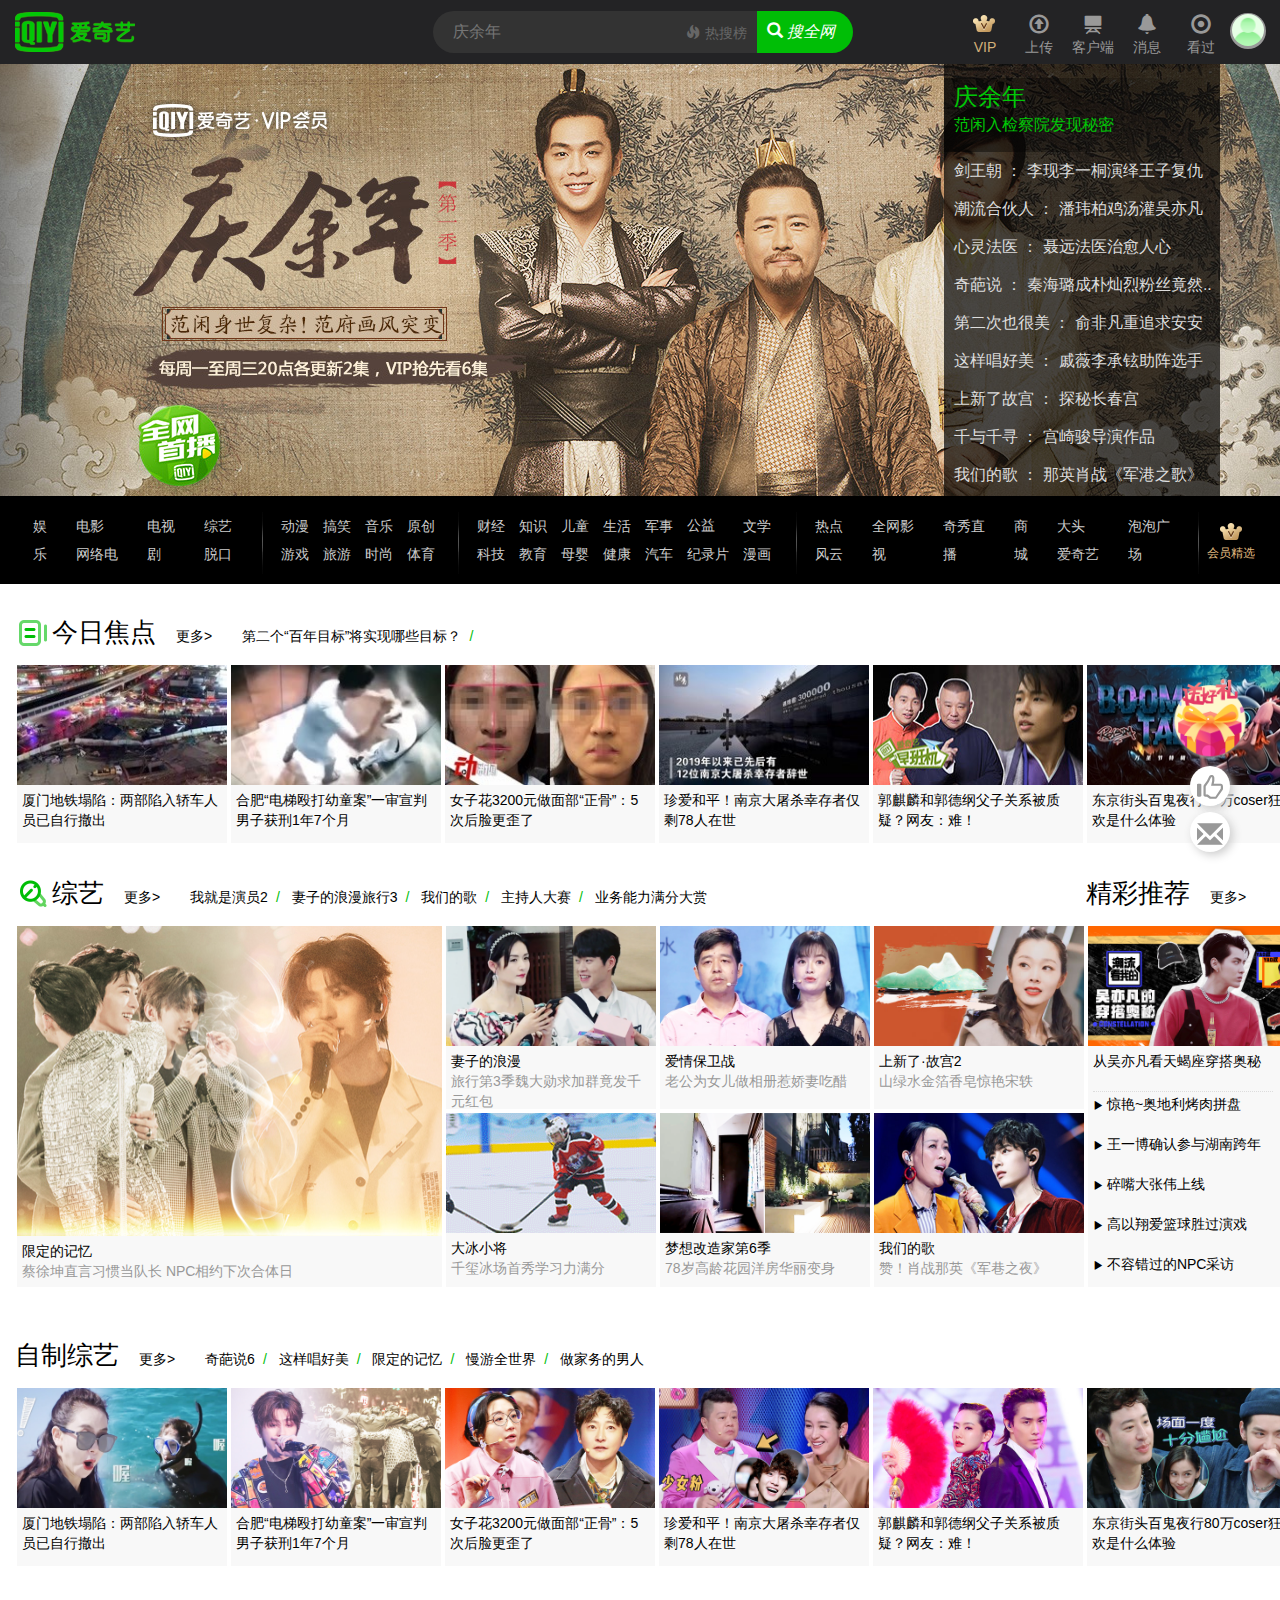
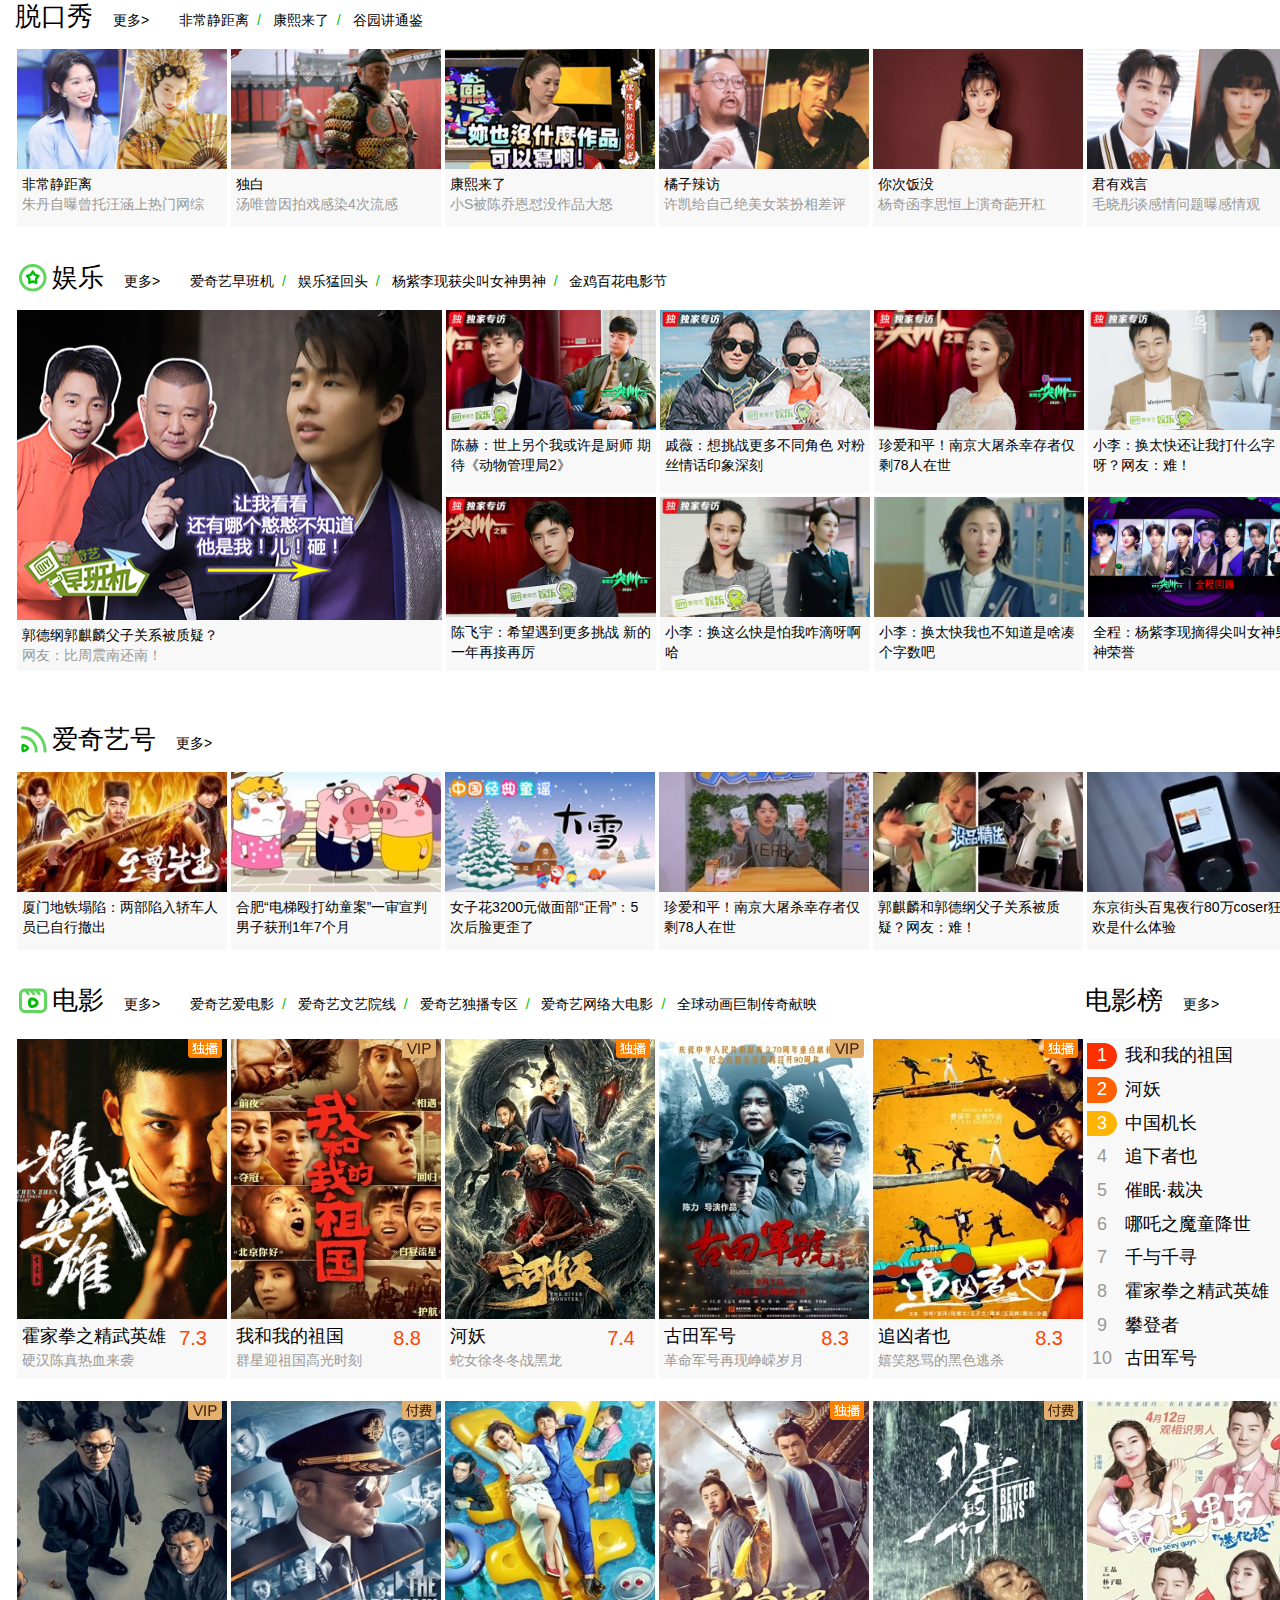
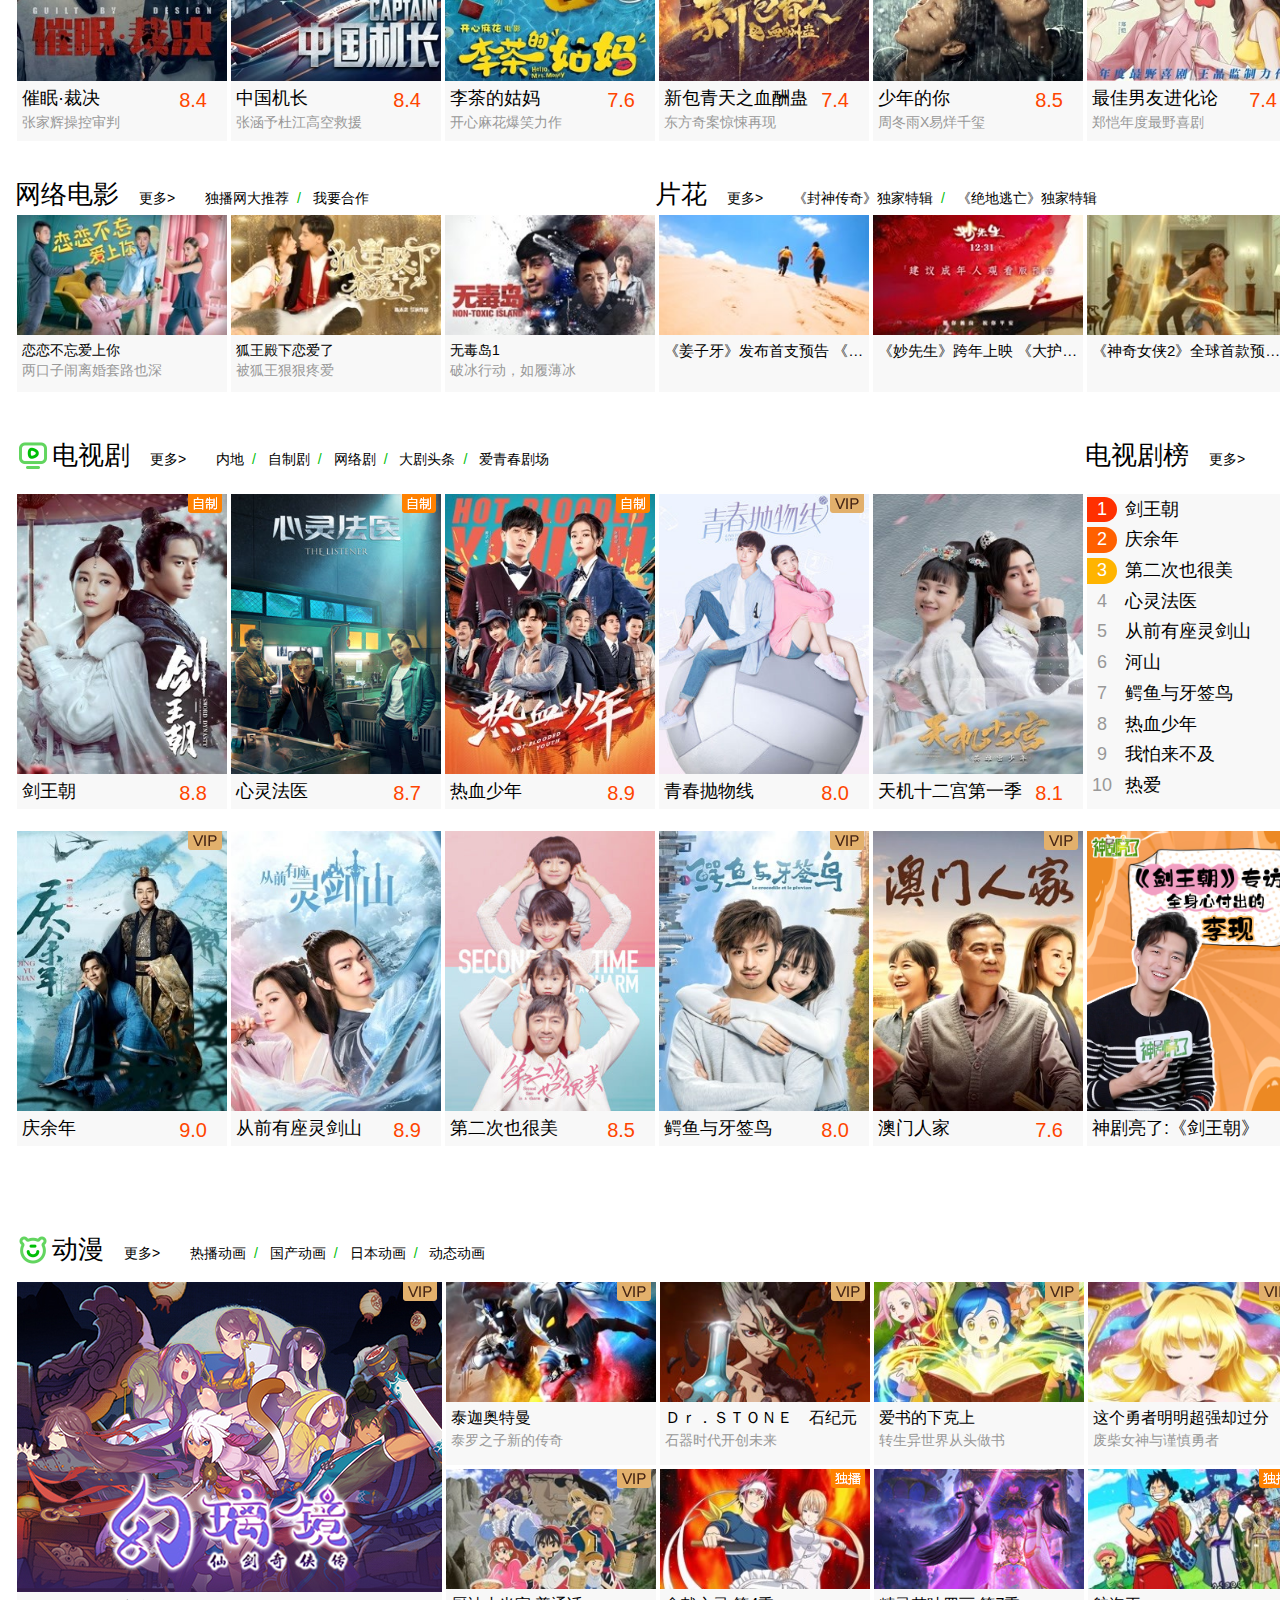
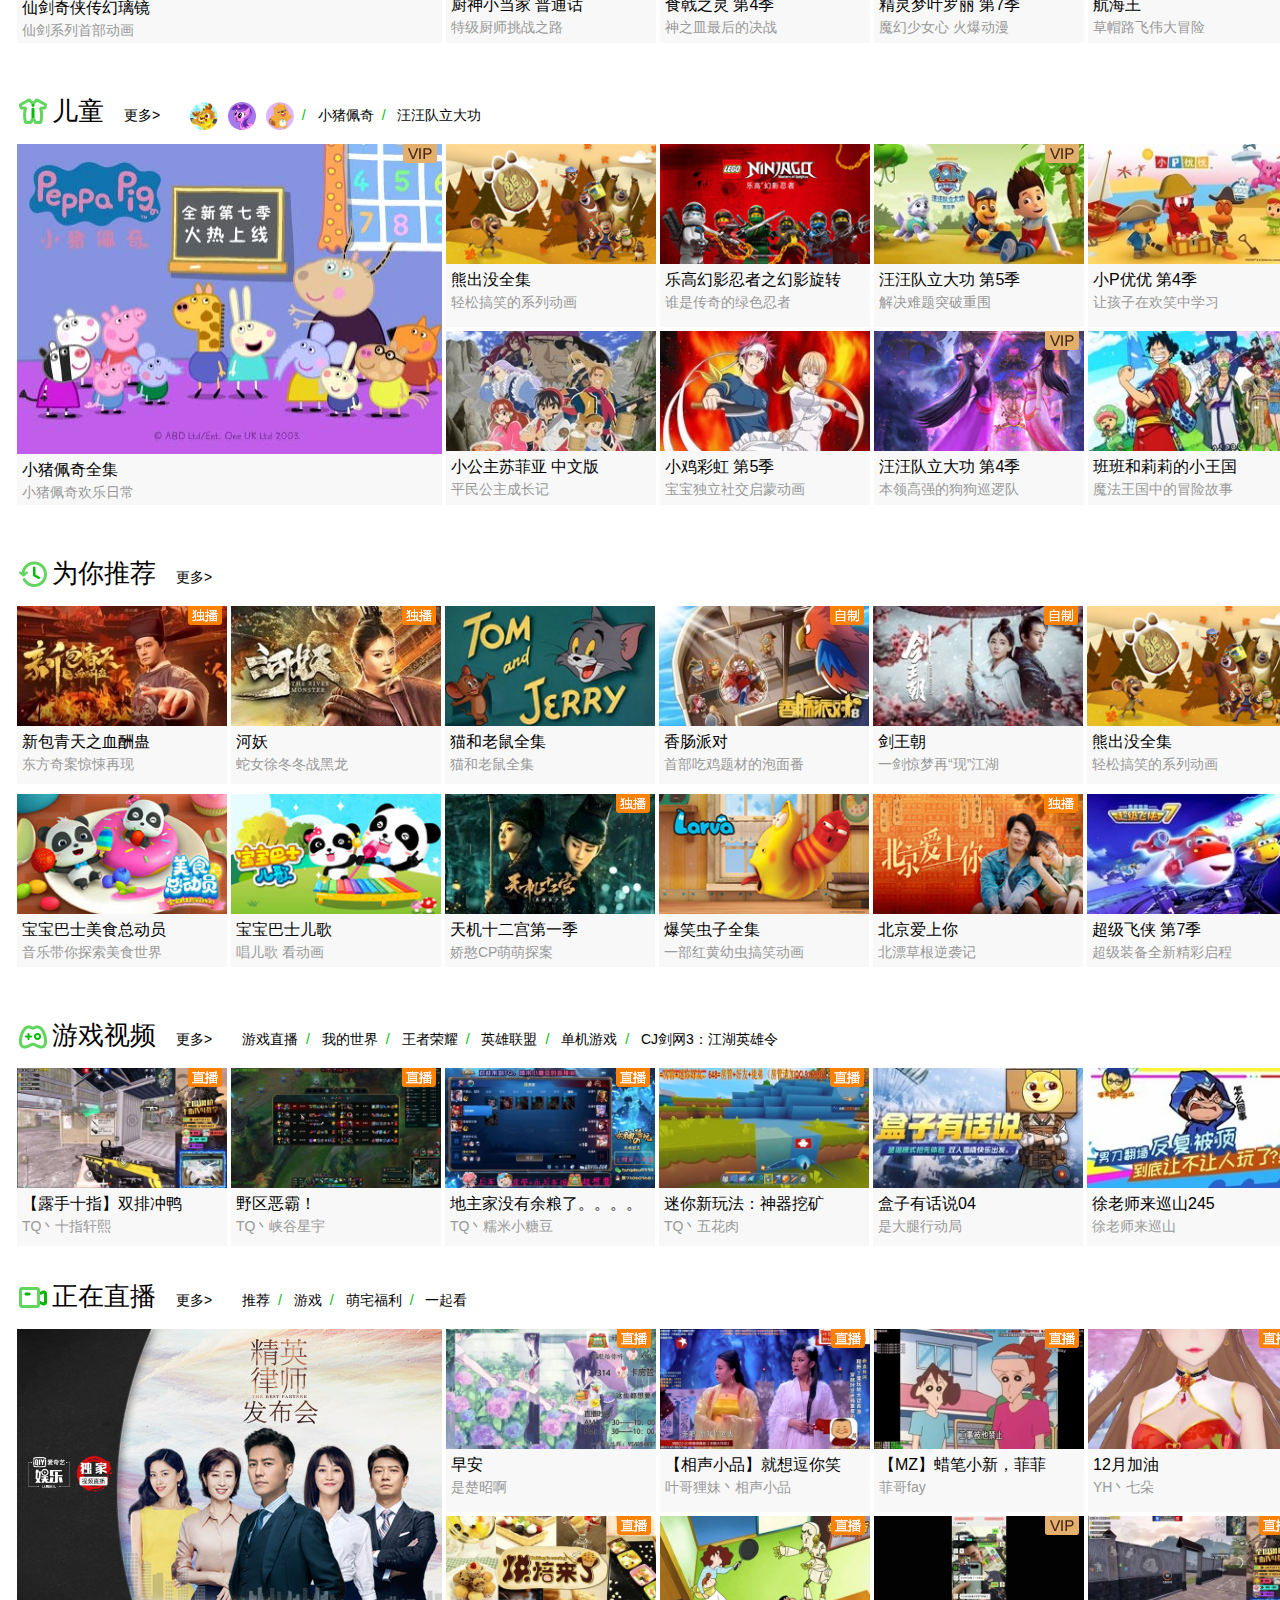
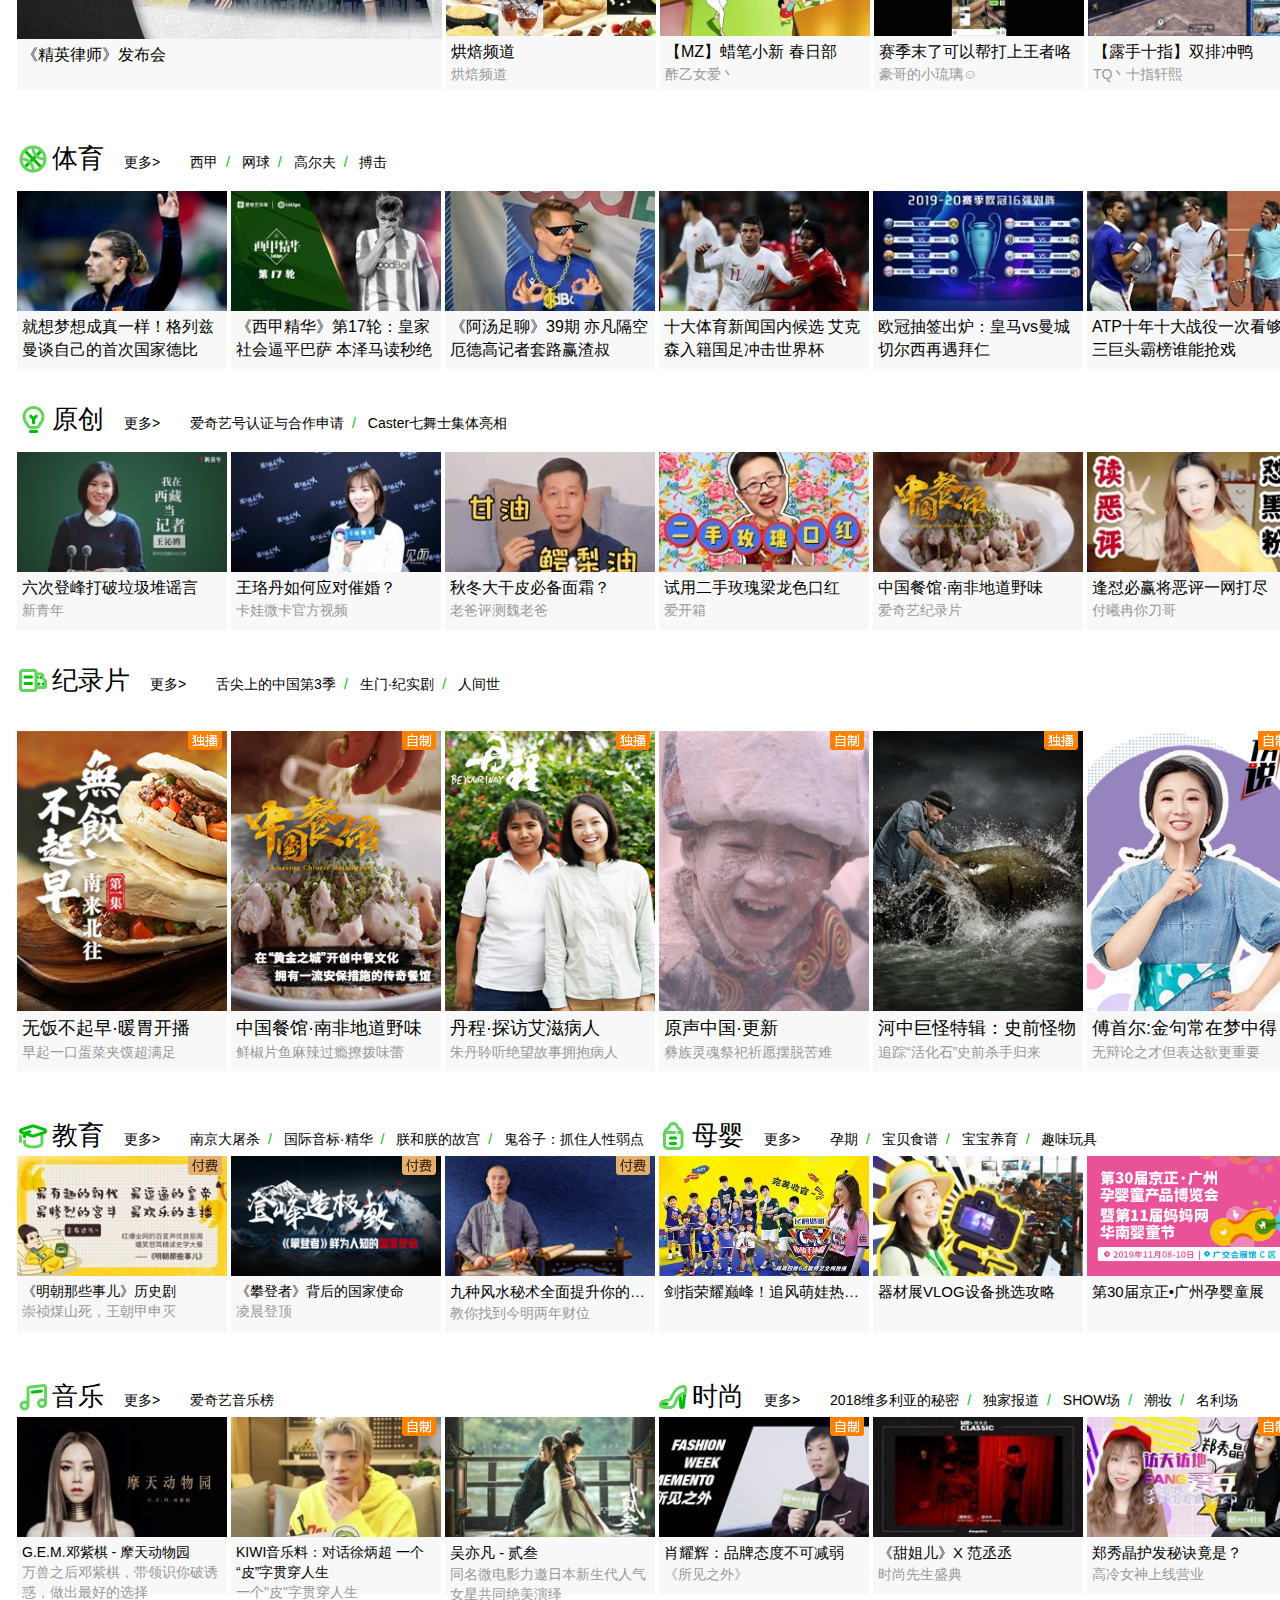
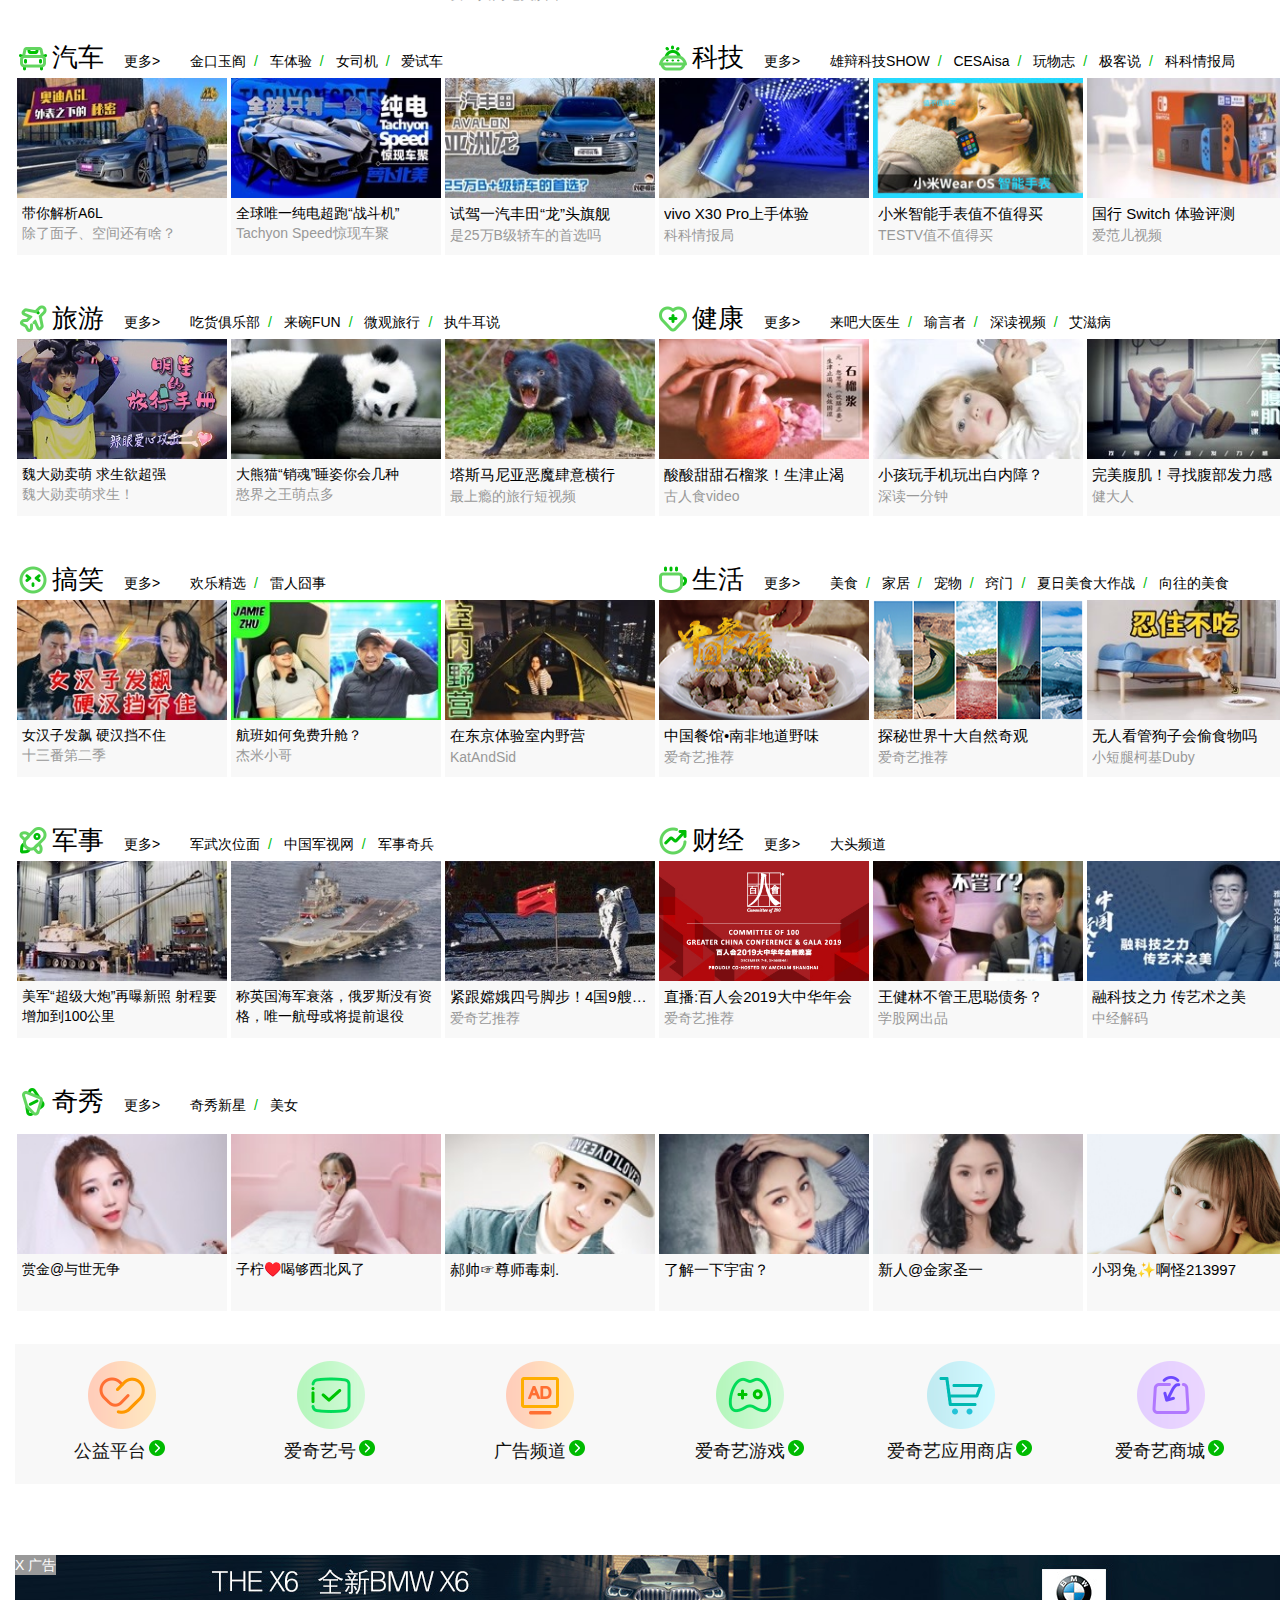
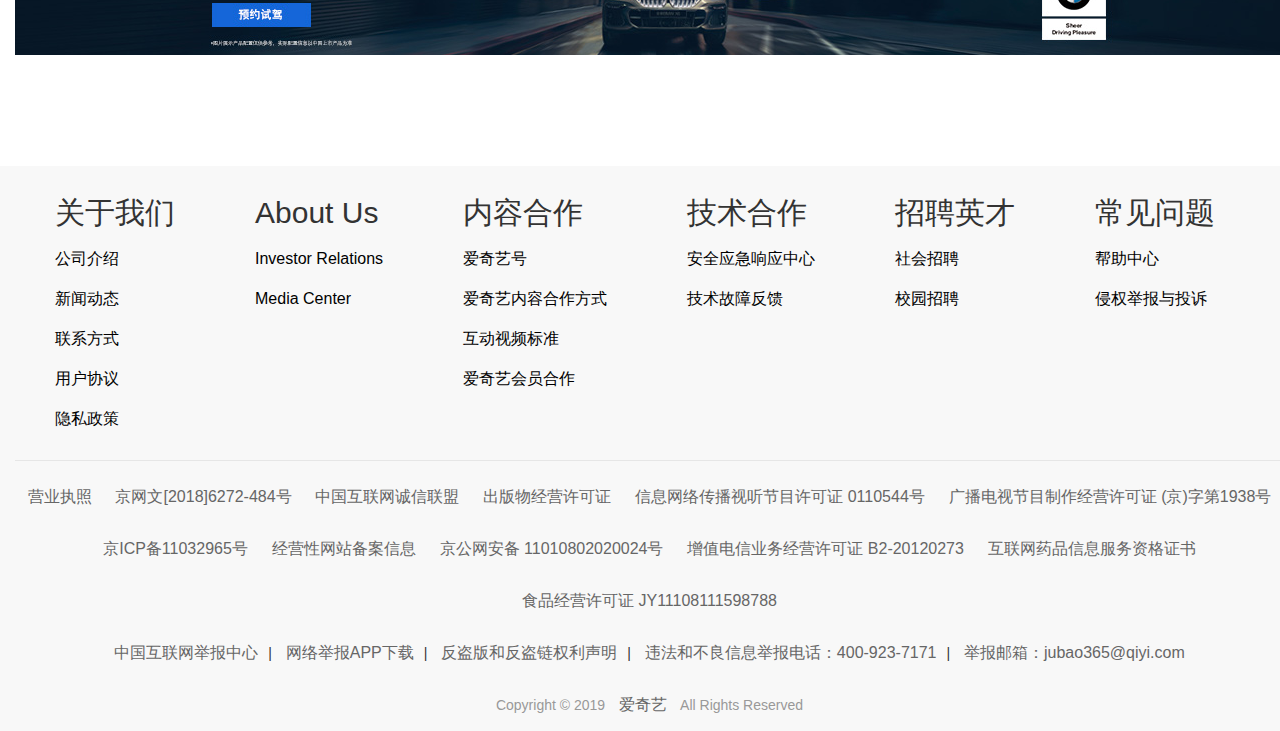
<file: home page.html>
<!DOCTYPE html>
<html>
	<head>
		<meta charset="UTF-8">
		<title>爱奇艺</title>
		<link rel="stylesheet" type="text/css" href="css/bootstrap.css" />
		<link rel="stylesheet" type="text/css" href="css/swiper.min.css" />
		<link rel="stylesheet" type="text/css" href="css/style.css" />
		<script src="js/jquery-3.3.1.min.js" type="text/javascript" charset="utf-8"></script>
		<script src="js/bootstrap.js" type="text/javascript" charset="utf-8"></script>
		<script src="js/swiper.min.js" type="text/javascript" charset="utf-8"></script>
		<script src="js/01.js" type="text/javascript" charset="utf-8"></script>
	</head>
	<body>
		<div class="header2">
			<div class="container">
				<div class="biglogo">
					<a href="Publicity page.html"></a>
				</div>
				<div class="inpding">
					<div class="biginp">
							<span class="zuokuang">
								<input type="text" placeholder="庆余年" class="sou"/>
								<a class="fire"><i class="glyphicon glyphicon-fire"></i>热搜榜</a>
							</span>
							<span class="youan">
								<a href="#">
									<i>
										<span class="glyphicon glyphicon-search"></span>
										<span>搜全网</span>
									</i>
								</a>
							</span>
					</div>
				</div>
				<div class="youlan">
					<ul>
						<li><a href=""><i></i>VIP</a></li>
						
						<li><a href=""><i class="glyphicon glyphicon-upload"></i>上传</a></li>	
						<li><a href=""><i class="glyphicon glyphicon-blackboard"></i>客户端</a></li>
						<li><a href=""><i class="glyphicon glyphicon-bell"></i>消息</a></li>
						<li><a href=""><i class="glyphicon glyphicon-record"></i>看过</a></li>
						<li><a href=""><img src="img/header-userImg-default-green.png"/></a></li>
					</ul>
				</div>
				<!--vip的鼠标效果-->
				<div class="vips_yidong" style="display: none;">
					<span class="glyphicon glyphicon-triangle-top"></span>
					<ul>
						<li><a href="javascript:;"><i></i>了解VIP会员特权</a></li>
						<li><a href="javascript:;"><i></i>领取VIP会员福利</a></li>
						<li><a href="javascript:;"><i></i>做任务，领奖励</a></li>
						<input type="button" class="btn btn-warning" value="登录"/>
					</ul>
				</div><!--vip的鼠标效果-->
				<!--上传的鼠标效果-->
				<div class="shangch_yidong" style="display: none;">
					<span class="glyphicon glyphicon-triangle-top"></span>
					<ul>
						<li><a href="javascript:;"><i></i>发布作品</a></li>
						<li><a href="javascript:;"><i></i>作品管理</a></li>
						<li><a href="javascript:;"><i></i>爱奇艺号</a></li>
						<li><a href="javascript:;"><i></i>我的空间</a></li>
					</ul>
				</div><!--上传的鼠标效果-->
				<!--客户端的鼠标效果-->
				<div class="kehu_yidong" style="display: none;">
					<span class="glyphicon glyphicon-triangle-top"></span>
					<ul>
						<li><a href="javascript:;"><i></i>新用户广告特权</a></li>
						<li><a href="javascript:;"><i></i>极速流畅播放</a></li>
						<li><a href="javascript:;"><i></i>畅享4k视频</a></li>
						<input type="button" class="btn btn-success" value="立即体验"/>
					</ul>
				</div><!--客户端的鼠标效果-->
				<!--消息的鼠标效果-->
				<div class="xiaoxi_yidong" style="display: none;">
				<span class="glyphicon glyphicon-triangle-top"></span>
				<ul>
					<li><a href="javascript:;">更新提醒</a></li>
					<li><a href="javascript:;">用户推荐</a></li>
					<li><a href="javascript:;">系统通知</a></li>
				</ul>
				<p></p>
				<i>您还没有登录呢亲亲</i>
				<i>✨(～￣(OO)￣)ブ✨</i>
			</div><!--消息的鼠标效果-->
				<!--看过的鼠标效果-->
				<div class="kanguo_yidong " style="display: none;">
				<span class="glyphicon glyphicon-triangle-top"></span>
				<ul class="ulls" style="display: none;">
					<li>
						<div class="zibiao">
							<i class="glyphicon glyphicon-time"></i>
							<a href="javascript:;">火山与瀑布并存的奇观哈哈哈哈哈</a>
							<span class="xvbo" style="display: none;">续播</span>
							<i class="shanchu" style="display: none;">x</i>
							<span>已观看</span>
						</div>
						
					</li>
				</ul>
				<div class="meideng" style="display: block;">
					<p></p>
					<i>您还没有登录</i>
				</div>
				
			</div><!--看过的鼠标效果-->
			<!--用户头像的鼠标效果-->
				<div class="touxiang_yidong" style="display: none;">
				<span class="glyphicon glyphicon-triangle-top"></span>
				<ul>
					<li>登录后可专享</li>
					<li><a href="javascript:;"><i></i>播放记录同步</a></li>
					<li><a href="javascript:;"><i></i>精彩剧情及时追</a></li>
					<li><a href="javascript:;"><i></i>任务积分换礼</a></li>
				</ul>
				<input type="button" class="btn btn-success" value="登录"/>
				<input type="button" class="btns btn-success" value="注册"/>
			</div><!--用户头像的鼠标效果-->
				
			</div>
		</div>
		<div class="qy_flover">
			<div class="difficult">
					<div class="playpic">
						<ul class="ull1">
							<li><img src="img/1.jpg"/></li>
							<li style="display: none;"><img src="img/2.jpg"/></li>
							<li style="display: none;"><img src="img/3.jpg"/></li>
							<li style="display: none;"><img src="img/4.jpg"/></li>
							<li style="display: none;"><img src="img/5.jpg"/></li>
							<li style="display: none;"><img src="img/6.jpg"/></li>
							<li style="display: none;"><img src="img/7.jpg"/></li>
							<li style="display: none;"><img src="img/8.jpg"/></li>
							<li style="display: none;"><img src="img/9.jpg"/></li>
							<li style="display: none;"><img src="img/10.jpg"/></li>
						</ul>
						<div class="catalog">
						<ul class="ull2">
							<li class="select">
								<a href="javascript:;">
									<span>庆余年</span>
									<span>：</span>
									<span>范闲入检察院发现秘密</span>
								</a>
							</li>
							<li>
								<a href="javascript:;">
									<span>剑王朝</span>
									<span>：</span>
									<span>李现李一桐演绎王子复仇</span>
								</a>
							</li>
							<li>
								<a href="javascript:;">
									<span>潮流合伙人</span>
									<span>：</span>
									<span>潘玮柏鸡汤灌吴亦凡</span>
								</a>
							</li>
							<li>
								<a href="javascript:;">
									<span>心灵法医</span>
									<span>：</span>
									<span>聂远法医治愈人心</span>
								</a>
							</li>
							<li>
								<a href="javascript:;">
									<span>奇葩说</span>
									<span>：</span>
									<span>秦海璐成朴灿烈粉丝竟然..</span>
								</a>
							</li>
							<li>
								<a href="javascript:;">
									<span>第二次也很美</span>
									<span>：</span>
									<span>俞非凡重追求安安</span>
								</a>
							</li>
							<li>
								<a href="javascript:;">
									<span>这样唱好美</span>
									<span>：</span>
									<span>戚薇李承铉助阵选手</span>
								</a>
							</li>
							<li>
								<a href="javascript:;">
									<span>上新了故宫</span>
									<span>：</span>
									<span>探秘长春宫</span>
								</a>
							</li>
							<li>
								<a href="javascript:;">
									<span>千与千寻</span>
									<span>：</span>
									<span>宫崎骏导演作品</span>
								</a>
							</li>
							<li>
								<a href="javascript:;">
									<span>我们的歌</span>
									<span>：</span>
									<span>那英肖战《军港之歌》</span>
								</a>
							</li>
						</ul>
					</div>
					</div>
					
					<div class="smallmap">
						<div class="container">
							
						
						<div class="one_map likee">
							<ul>
								<div class="words2 words">
									<li><a href="javascript:;">娱乐</a></li>
									<li><a href="">资讯</a></li>
								</div>
								<div class="words4 words">
									<li><a href="javascript:;">电影</a></li>
									<li><a href="javascript:;">网络电影</a></li>
								</div>
								<div class="words3 words">
									<li><a href="javascript:;">电视剧</a></li>
									<li><a href="javascript:;">片花</a></li>
								</div>
								<div class="words3 words">
									<li><a href="javascript:;">综艺</a></li>
									<li><a href="javascript:;">脱口秀</a></li>
								</div>
							</ul>
						</div>
						<div class="two_map likee">
							<ul>
								<li><a href="javascript:;">动漫</a></li>
								<li><a href="javascript:;">搞笑</a></li>
								<li><a href="javascript:;">音乐</a></li>
								<li><a href="javascript:;">原创</a></li>
								<li><a href="javascript:;">游戏</a></li>
								<li><a href="javascript:;">旅游</a></li>
								<li><a href="javascript:;">时尚</a></li>
								<li><a href="javascript:;">体育</a></li>
							</ul>
						</div>
						<div class="three_map likee">
							<ul>
								<li><a href="javascript:;">财经</a></li>
								<li><a href="javascript:;">知识</a></li>
								<li><a href="javascript:;">儿童</a></li>
								<li><a href="javascript:;">生活</a></li>
								<li><a href="javascript:;">军事</a></li>
								<li><a href="javascript:;" style="display: block;width: 42px;">公益</a></li>
								<li><a href="javascript:;">文学</a></li>
								<li><a href="javascript:;">科技</a></li>
								<li><a href="javascript:;">教育</a></li>
								<li><a href="javascript:;">母婴</a></li>
								<li><a href="javascript:;">健康</a></li>
								<li><a href="javascript:;">汽车</a></li>
								<li><a href="javascript:;">纪录片</a></li>
								<li><a href="javascript:;">漫画</a></li>
							</ul>
						</div>
						<div class="foue_map likee">
							<ul>
								<div class="words3 words">
									<li><a href="javascript:;">热点</a></li>
									<li><a href="javascript:;">风云榜</a></li>
								</div>
								<div class="words4 words">
									<li><a href="javascript:;">全网影视</a></li>
									<li><a href="javascript:;">应用商店</a></li>
								</div>
								<div class="words4 words">
									<li><a href="javascript:;">奇秀直播</a></li>
									<li><a href="javascript:;">直播中心</a></li>
								</div>
								<div class="words2 words">
									<li><a href="javascript:;">商城</a></li>
									<li><a href="javascript:;">VR</a></li>
								</div>
								<div class="words4 words">
									<li><a href="javascript:;">大头</a></li>
									<li><a href="javascript:;">爱奇艺号</a></li>
								</div>
								<div class="words4 words">
									<li><a href="javascript:;">泡泡广场</a></li>
									<li><a href="javascript:;">游戏中心</a></li>
								</div>
							</ul>
						</div>
						<div class="five_map words">
							<span><i></i>会员精选</span>
						</div>
						</div>
					</div>
			</div><!--轮播difficult-->
			<div class="very_many">
				<div class="container">
					<div class="jinri gong4">
						<div class="biao biao_1">
							<a href="javascript:;" class="first"><i></i>今日焦点<span>更多></span></a>
							<a href="javascript:;">第二个“百年目标”将实现哪些目标？</a><b>/</b>
						</div>
						<div class="wentu wentu_1">
							<div class="neirong">
									<div class="tu">
										<img src="img/1001.jpg"/>
									</div>
								<div class="zi">
									<a href="javascript:;">厦门地铁塌陷：两部陷入轿车人员已自行撤出</a>
								</div>
							</div>
							<div class="neirong">
								
									<div class="tu">
										<img src="img/1002.jpg"/>
									</div>
								
								<div class="zi">
									<a href="javascript:;">合肥“电梯殴打幼童案”一审宣判 男子获刑1年7个月</a>
								</div>
							</div>
							<div class="neirong">
								
								<div class="tu">
									<img src="img/1003.jpg"/>
								</div>
								
								<div class="zi">
									<a href="javascript:;">女子花3200元做面部“正骨”：5次后脸更歪了</a>
								</div>
							</div>
							<div class="neirong">
								
								<div class="tu">
									<img src="img/1004.jpg"/>
								</div>
								
								<div class="zi">
									<a href="javascript:;">珍爱和平！南京大屠杀幸存者仅剩78人在世</a>
								</div>
							</div>
							<div class="neirong">
								
								<div class="tu">
									<img src="img/1005.jpg"/>
								</div>
								
								<div class="zi">
									<a href="javascript:;">郭麒麟和郭德纲父子关系被质疑？网友：难！</a>
								</div>
							</div>
							<div class="neirong">
								
								<div class="tu">
									<img src="img/1006.jpg"/>
								</div>
								
								<div class="zi">
									<a href="javascript:;">东京街头百鬼夜行80万coser狂欢是什么体验</a>
								</div>
							</div>
						</div>
					</div>
					<div class="teshu">
						
					
					<div class="zongyi gong4 gongs2">
						<div class="biao biao_1">
							<a href="javascript:;" class="first"><i></i>综艺<span>更多></span></a>
							<a href="javascript:;">我就是演员2</a><b>/</b>
							<a href="javascript:;">妻子的浪漫旅行3</a><b>/</b>
							<a href="javascript:;">我们的歌</a><b>/</b>
							<a href="javascript:;">主持人大赛</a><b>/</b>
							<a href="javascript:;">业务能力满分大赏</a>
						</div>
						<div class="wentu wentu_2">
							<div class="neirong bigtu">
									<div class="tu tubig">
										<img src="img/2001.jpg"/>
									</div>
								
								<div class="zi">
									<a href="javascript:;">限定的记忆</a>
									<p>蔡徐坤直言习惯当队长 NPC相约下次合体日</p>
								</div>
							</div>
							<div class="neirong">
								
									<div class="tu">
										<img src="img/2002.jpg"/>
									</div>
								
								<div class="zi">
									<a href="javascript:;">妻子的浪漫</a>
									<p>旅行第3季魏大勋求加群竟发千元红包</p>
									
								</div>
							</div>
							<div class="neirong">
								
								<div class="tu">
									<img src="img/2003.jpg"/>
								</div>
								
								<div class="zi">
									<a href="javascript:;">爱情保卫战</a>
									<p>老公为女儿做相册惹娇妻吃醋</p>
								</div>
							</div>
							<div class="neirong">
								
								<div class="tu">
									<img src="img/2004.jpg"/>
								</div>
								
								<div class="zi">
									<a href="javascript:;">上新了·故宫2</a>
									<p>山绿水金箔香皂惊艳宋轶</p>
								</div>
							</div>
							
							<div class="neirong">
								
								<div class="tu">
									<img src="img/521.gif"/>
								</div>
								
								<div class="zi">
									<a href="javascript:;">大冰小将</a>
									<p>千玺冰场首秀学习力满分</p>
								</div>
							</div>
							<div class="neirong">
								
								<div class="tu">
									<img src="img/2007.png"/>
								</div>
								
								<div class="zi">
									<a href="javascript:;">梦想改造家第6季</a>
									<p>78岁高龄花园洋房华丽变身</p>
								</div>
							</div>
							<div class="neirong">
								
								<div class="tu">
									<img src="img/2008.jpg"/>
								</div>
								
								<div class="zi">
									<a href="javascript:;">我们的歌</a>
									<p>赞！肖战那英《军巷之夜》</p>
								</div>
							</div>
						</div>
					</div>
					<div class="zongyi2 gong4 gongs2">
						<div class="biao biao_1">
							<a href="javascript:;" class="first">精彩推荐<span>更多></span></a>
							
						</div>
						<div class="wentu">
							<div class="neirong">
								<div class="tu">
									<img src="img/2005.jpg"/>
								</div>
								
								<div class="zi">
									<a href="javascript:;">从吴亦凡看天蝎座穿搭奥秘</a>
									<div class="fanlie">
										<ul>
											<li><a href="#"><i class="glyphicon glyphicon-play"> </i> 惊艳~奥地利烤肉拼盘</a></li>
											<li><a href="#"><i class="glyphicon glyphicon-play"> </i> 王一博确认参与湖南跨年</a></li>
											<li><a href="#"><i class="glyphicon glyphicon-play"> </i> 碎嘴大张伟上线</a></li>
											<li><a href="#"><i class="glyphicon glyphicon-play"> </i> 高以翔爱篮球胜过演戏</a></li>
											<li><a href="#"><i class="glyphicon glyphicon-play"> </i> 不容错过的NPC采访</a></li>
										</ul>
									</div>
								</div>
						</div>
						</div>
						
					</div>
					</div>
					<div class="zizhi gong4">
						<div class="biao biao_1">
							<a href="javascript:;" class="first">自制综艺<span>更多></span></a>
							<a href="javascript:;">奇葩说6</a><b>/</b>
    						<a href="javascript:;">这样唱好美</a><b>/</b>
							<a href="javascript:;">限定的记忆</a><b>/</b>
							<a href="javascript:;">慢游全世界</a><b>/</b>
							<a href="javascript:;">做家务的男人</a>
						</div>
						<div class="wentu wentu_1">
							<div class="neirong">
									<div class="tu">
										<img src="img/3001.jpg"/>
									</div>
								
								<div class="zi">
									<a href="javascript:;">厦门地铁塌陷：两部陷入轿车人员已自行撤出</a>
								</div>
							</div>
							<div class="neirong">
									<div class="tu">
										<img src="img/3002.jpg"/>
									</div>
								<div class="zi">
									<a href="javascript:;">合肥“电梯殴打幼童案”一审宣判 男子获刑1年7个月</a>
								</div>
							</div>
							<div class="neirong">
								<div class="tu">
									<img src="img/3003.jpg"/>
								</div>
								<div class="zi">
									<a href="javascript:;">女子花3200元做面部“正骨”：5次后脸更歪了</a>
								</div>
							</div>
							<div class="neirong">
								<div class="tu">
									<img src="img/3004.jpg"/>
								</div>
								<div class="zi">
									<a href="javascript:;">珍爱和平！南京大屠杀幸存者仅剩78人在世</a>
								</div>
							</div>
							<div class="neirong">
								<div class="tu">
									<img src="img/3005.jpg"/>
								</div>
								<div class="zi">
									<a href="javascript:;">郭麒麟和郭德纲父子关系被质疑？网友：难！</a>
								</div>
							</div>
							<div class="neirong">
								<div class="tu">
									<img src="img/3006.jpg"/>
								</div>
								<div class="zi">
									<a href="javascript:;">东京街头百鬼夜行80万coser狂欢是什么体验</a>
								</div>
							</div>
						</div>
					</div>
					<div class="tuokou gong4">
						<div class="biao biao_1">
							<a href="javascript:;" class="first">脱口秀<span>更多></span></a>
							<a href="javascript:;">非常静距离</a><b>/</b>
    						<a href="javascript:;">康熙来了</a><b>/</b>
							<a href="javascript:;">谷园讲通鉴</a>
						</div>
						<div class="wentu wentu_1">
							<div class="neirong">
									<div class="tu">
										<img src="img/4001.jpg"/>
									</div>
								
								<div class="zi">
									<a href="javascript:;">非常静距离</a>
									<p>朱丹自曝曾托汪涵上热门网综</p>
								</div>
							</div>
							<div class="neirong">
									<div class="tu">
										<img src="img/4002.jpg"/>
									</div>
								<div class="zi">
									<a href="javascript:;">独白</a>
									<p>汤唯曾因拍戏感染4次流感</p>
								</div>
							</div>
							<div class="neirong">
								<div class="tu">
									<img src="img/4003.gif"/>
								</div>
								<div class="zi">
									<a href="javascript:;">康熙来了</a>
									<p>小S被陈乔恩怼没作品大怒</p>
								</div>
							</div>
							<div class="neirong">
								<div class="tu">
									<img src="img/4004.jpg"/>
								</div>
								<div class="zi">
									<a href="javascript:;">橘子辣访</a>
									<p>许凯给自己绝美女装扮相差评</p>
								</div>
							</div>
							<div class="neirong">
								<div class="tu">
									<img src="img/4005.jpg"/>
								</div>
								<div class="zi">
									<a href="javascript:;">你次饭没</a>
									<p>杨奇函李思恒上演奇葩开杠</p>
								</div>
							</div>
							<div class="neirong">
								<div class="tu">
									<img src="img/4006.jpg"/>
								</div>
								<div class="zi">
									<a href="javascript:;">君有戏言</a>
									<p>毛晓彤谈感情问题曝感情观</p>
								</div>
							</div>
						</div>
					</div>
					<div class="teshu">
						
					
					<div class="yule gong4 gongs2">
						<div class="biao biao_1">
							<a href="javascript:;" class="first"><i></i>娱乐<span>更多></span></a>
							<a href="javascript:;">爱奇艺早班机</a><b>/</b>
    						<a href="javascript:;">娱乐猛回头</a><b>/</b>
    						<a href="javascript:;">杨紫李现获尖叫女神男神</a><b>/</b>
							<a href="javascript:;">金鸡百花电影节</a>
						</div>
						<div class="wentu wentu_2">
							<div class="neirong bigtu">
									<div class="tu tubig">
										<img src="img/5001.jpg"/>
									</div>
								<div class="zi">
									<a href="javascript:;">郭德纲郭麒麟父子关系被质疑？</a>
									<p>网友：比周震南还南！</p>
								</div>
							</div>
							<div class="neirong">
									<div class="tu">
										<img src="img/5002.jpg"/>
									</div>
								<div class="zi">
									<a href="javascript:;">陈赫：世上另个我或许是厨师 期待《动物管理局2》</a>
								</div>
							</div>
							<div class="neirong">
								<div class="tu">
									<img src="img/5003.jpg"/>
								</div>
								<div class="zi">
									<a href="javascript:;">戚薇：想挑战更多不同角色 对粉丝情话印象深刻</a>
								</div>
							</div>
							<div class="neirong">
								<div class="tu">
									<img src="img/5004.jpg"/>
								</div>
								<div class="zi">
									<a href="javascript:;">珍爱和平！南京大屠杀幸存者仅剩78人在世</a>
								</div>
							</div>
							<div class="neirong">
								<div class="tu">
									<img src="img/5005.jpg"/>
								</div>
								<div class="zi">
									<a href="javascript:;">小李：换太快还让我打什么字呀？网友：难！</a>
								</div>
							</div>
							<div class="neirong">
								<div class="tu">
									<img src="img/5006.jpg"/>
								</div>
								<div class="zi">
									<a href="javascript:;">陈飞宇：希望遇到更多挑战 新的一年再接再厉</a>
								</div>
							</div>
							<div class="neirong">
								<div class="tu">
									<img src="img/5007.jpg"/>
								</div>
								<div class="zi">
									<a href="javascript:;">小李：换这么快是怕我咋滴呀啊哈</a>
								</div>
							</div>
							<div class="neirong">
								<div class="tu">
									<img src="img/5008.jpg"/>
								</div>
								<div class="zi">
									<a href="javascript:;">小李：换太快我也不知道是啥凑个字数吧</a>
								</div>
							</div>
							<div class="neirong">
								<div class="tu">
									<img src="img/5009.jpg"/>
								</div>
								<div class="zi">
									<a href="javascript:;">全程：杨紫李现摘得尖叫女神男神荣誉</a>
								</div>
							</div>
						</div>
					</div>
					</div>
					<div class="aiqi gong4">
						<div class="biao biao_1">
							<a href="javascript:;" class="first"><i></i>爱奇艺号<span>更多></span></a>
						</div>
						<div class="wentu wentu_1">
							<div class="neirong">
									<div class="tu">
										<img src="img/6001.jpg"/>
									</div>
								
								<div class="zi">
									<a href="javascript:;">厦门地铁塌陷：两部陷入轿车人员已自行撤出</a>
								</div>
							</div>
							<div class="neirong">
									<div class="tu">
										<img src="img/6002.jpg"/>
									</div>
								<div class="zi">
									<a href="javascript:;">合肥“电梯殴打幼童案”一审宣判 男子获刑1年7个月</a>
								</div>
							</div>
							<div class="neirong">
								<div class="tu">
									<img src="img/6003.jpg"/>
								</div>
								<div class="zi">
									<a href="javascript:;">女子花3200元做面部“正骨”：5次后脸更歪了</a>
								</div>
							</div>
							<div class="neirong">
								<div class="tu">
									<img src="img/6004.jpg"/>
								</div>
								<div class="zi">
									<a href="javascript:;">珍爱和平！南京大屠杀幸存者仅剩78人在世</a>
								</div>
							</div>
							<div class="neirong">
								<div class="tu">
									<img src="img/6005.jpg"/>
								</div>
								<div class="zi">
									<a href="javascript:;">郭麒麟和郭德纲父子关系被质疑？网友：难！</a>
								</div>
							</div>
							<div class="neirong">
								<div class="tu">
									<img src="img/6006.jpg"/>
								</div>
								<div class="zi">
									<a href="javascript:;">东京街头百鬼夜行80万coser狂欢是什么体验</a>
								</div>
							</div>
						</div>
					</div>
					<div class="gong4 dianying">
						<div class="biao biao_11">
							<a href="javascript:;" class="first"><i></i>电影<span>更多></span></a>
							<a href="javascript:;">爱奇艺爱电影</a><b>/</b>
    						<a href="javascript:;">爱奇艺文艺院线</a><b>/</b>
							<a href="javascript:;">爱奇艺独播专区</a><b>/</b>
							<a href="javascript:;">爱奇艺网络大电影</a><b>/</b>
							<a href="javascript:;">全球动画巨制传奇献映</a>
						</div>
						<div class="biao biao_22">
							<a href="javascript:;" class="first">电影榜<span>更多></span></a>
						</div>
							<div class="wentu wentu_ying">
								<div class="neirong">
									<div class="tu">
										<img src="img/7001.jpg"/>
									</div>
								<span class="biaoshi" style="background-image: url(img/only.png);"></span>
									<div class="zi">
										<a href="javascript:;">霍家拳之精武英雄</a>
										<span>7.3</span>
										<p>硬汉陈真热血来袭</p>
									</div>
								</div>
								<div class="neirong">
									<div class="tu">
										<img src="img/7002.jpg"/>
									</div>
								<span class="biaoshi" style="background-image: url(img/vip_100000_v_601_0_21.png);"></span>
									<div class="zi">
										<a href="javascript:;">我和我的祖国</a>
										<span>8.8</span>
										<p>群星迎祖国高光时刻</p>
									</div>
								</div>
								<div class="neirong">
									<div class="tu">
										<img src="img/7003.jpg"/>
									</div>
								<span class="biaoshi" style="background-image: url(img/only.png);"></span>
									<div class="zi">
										<a href="javascript:;">河妖</a>
										<span>7.4</span>
										<p>蛇女徐冬冬战黑龙</p>
									</div>
								</div>
								<div class="neirong">
									<div class="tu">
										<img src="img/7004.jpg"/>
									</div>
								<span class="biaoshi" style="background-image: url(img/vip_100000_v_601_0_21.png);"></span>
									<div class="zi">
										<a href="javascript:;">古田军号</a>
										<span>8.3</span>
										<p>革命军号再现峥嵘岁月</p>
									</div>
								</div>
								<div class="neirong">
									<div class="tu">
										<img src="img/7005.jpg"/>
									</div>
								<span class="biaoshi" style="background-image: url(img/only.png);"></span>
									<div class="zi">
										<a href="javascript:;">追凶者也</a>
										<span>8.3</span>
										<p>嬉笑怒骂的黑色逃杀</p>
									</div>
								</div>
								<div class="neirong nei_bang">
									<ul>
										<li><span class="aaaa first_1">1</span><a href="javascript:;">我和我的祖国</a></li>
										<li><span class="aaaa first_2">2</span><a href="javascript:;">河妖</a></li>
										<li><span class="aaaa first_3">3</span><a href="javascript:;">中国机长</a></li>
										<li><span>4</span><a href="javascript:;">追下者也</a></li>
										<li><span>5</span><a href="javascript:;">催眠·裁决</a></li>
										<li><span>6</span><a href="javascript:;">哪吒之魔童降世</a></li>
										<li><span>7</span><a href="javascript:;">千与千寻</a></li>
										<li><span>8</span><a href="javascript:;">霍家拳之精武英雄</a></li>
										<li><span>9</span><a href="javascript:;">攀登者</a></li>
										<li><span>10</span><a href="javascript:;">古田军号</a></li>
									</ul>
								</div>
								<div class="neirong">
									<div class="tu">
										<img src="img/7006.jpg"/>
									</div>
								<span class="biaoshi" style="background-image: url(img/vip_100000_v_601_0_21.png);"></span>
									<div class="zi">
										<a href="javascript:;">催眠·裁决</a>
										<span>8.4</span>
										<p>张家辉操控审判</p>
									</div>
								</div>
								<div class="neirong">
									<div class="tu">
										<img src="img/7007.jpg"/>
									</div>
								<span class="biaoshi" style="background-image: url(img/vip_100002_v_601_0_21.png);"></span>
									<div class="zi">
										<a href="javascript:;">中国机长</a>
										<span>8.4</span>
										<p>张涵予杜江高空救援</p>
									</div>
								</div>
								<div class="neirong">
									<div class="tu">
										<img src="img/7008.jpg"/>
									</div>
									<div class="zi">
										<a href="javascript:;">李茶的姑妈</a>
										<span>7.6</span>
										<p>开心麻花爆笑力作</p>
									</div>
								</div>
								<div class="neirong">
									<div class="tu">
										<img src="img/7009.jpg"/>
									</div>
								<span class="biaoshi" style="background-image: url(img/only.png);"></span>
									<div class="zi">
										<a href="javascript:;">新包青天之血酬蛊</a>
										<span>7.4</span>
										<p>东方奇案惊悚再现</p>
									</div>
								</div>
								<div class="neirong">
									<div class="tu">
										<img src="img/7010.jpg"/>
									</div>
								<span class="biaoshi" style="background-image: url(img/vip_100002_v_601_0_21.png);"></span>
									<div class="zi">
										<a href="javascript:;">少年的你</a>
										<span>8.5</span>
										<p>周冬雨X易烊千玺</p>
									</div>
								</div>
								<div class="neirong">
									<div class="tu">
										<img src="img/7011.jpg"/>
									</div>
									<div class="zi">
										<a href="javascript:;">最佳男友进化论</a>
										<span>7.4</span>
										<p>郑恺年度最野喜剧</p>
									</div>
								</div>
							</div>
					</div>
					<div class="wangluo gong4">
						<div class="biao biao_5">
							<a href="javascript:;" class="first">网络电影<span>更多></span></a>
							<a href="javascript:;">独播网大推荐</a><b>/</b>
							<a href="javascript:;">我要合作</a>
						</div>
						<div class="biao biao_5">
							<a href="javascript:;" class="first">片花<span>更多></span></a>
							<a href="javascript:;">《封神传奇》独家特辑</a><b>/</b>
							<a href="javascript:;">《绝地逃亡》独家特辑</a>
						</div>
						<div class="wentu wentu_1">
							<div class="neirong">
									<div class="tu">
										<img src="img/8001.jpg"/>
									</div>
								
								<div class="zi">
									<a href="javascript:;">恋恋不忘爱上你</a>
									<p>两口子闹离婚套路也深</p>
								</div>
							</div>
							<div class="neirong">
									<div class="tu">
										<img src="img/8002.jpg"/>
									</div>
								<div class="zi">
									<a href="javascript:;">狐王殿下恋爱了</a>
									<p>被狐王狠狠疼爱</p>
								</div>
							</div>
							<div class="neirong">
								<div class="tu">
									<img src="img/8003.jpg"/>
								</div>
								<div class="zi">
									<a href="javascript:;">无毒岛1</a>
									<p>破冰行动，如履薄冰</p>
								</div>
							</div>
							<div class="neirong">
								<div class="tu">
									<img src="img/8004.jpg"/>
								</div>
								<div class="zi zi_pian">
									<a href="javascript:;" title="《姜子牙》发布首支预告 《哪吒》之后，太公归来！">《姜子牙》发布首支预告 《哪吒》之后，太公归来！</a>
								</div>
							</div>
							<div class="neirong">
								<div class="tu">
									<img src="img/8005.jpg"/>
								</div>
								<div class="zi zi_pian">
									<a href="javascript:;" title="《妙先生》跨年上映 《大护法》姊妹片“建议成年人观看”">《妙先生》跨年上映 《大护法》姊妹片“建议成年人观看”</a>
									
								</div>
							</div>
							<div class="neirong">
								<div class="tu">
									<img src="img/8006.jpg"/>
								</div>
								<div class="zi zi_pian">
									<a href="javascript:;" title="《神奇女侠2》全球首款预告，戴安娜解锁全新战袍惊爆全场！">《神奇女侠2》全球首款预告，戴安娜解锁全新战袍惊爆全场！</a>
									
								</div>
							</div>
						</div>
					</div>
					<div class="gong4 dianying dianshi">
						<div class="biao biao_11">
							<a href="javascript:;" class="first"><i></i>电视剧<span>更多></span></a>
							<a href="javascript:;">内地</a><b>/</b>
    						<a href="javascript:;">自制剧</a><b>/</b>
							<a href="javascript:;">网络剧</a><b>/</b>
							<a href="javascript:;">大剧头条</a><b>/</b>
							<a href="javascript:;">爱青春剧场</a>
						</div>
						<div class="biao biao_22">
							<a href="javascript:;" class="first">电视剧榜<span>更多></span></a>
						</div>
							<div class="wentu wentu_ying">
								<div class="neirong">
									<div class="tu">
										<img src="img/9001.jpg"/>
									</div>
								<span class="biaoshi" style="background-image: url(img/self.png);"></span>
									<div class="zi">
										<a href="javascript:;">剑王朝</a>
										<span>8.8</span>
									</div>
								</div>
								<div class="neirong">
									<div class="tu">
										<img src="img/9002.jpg"/>
									</div>
								<span class="biaoshi" style="background-image: url(img/self.png);"></span>
									<div class="zi">
										<a href="javascript:;">心灵法医</a>
										<span>8.7</span>
									</div>
								</div>
								<div class="neirong">
									<div class="tu">
										<img src="img/90003.jpg"/>
									</div>
								<span class="biaoshi" style="background-image: url(img/self.png);"></span>
									<div class="zi">
										<a href="javascript:;">热血少年</a>
										<span>8.9</span>
									</div>
								</div>
								<div class="neirong">
									<div class="tu">
										<img src="img/9003.jpg"/>
									</div>
								<span class="biaoshi" style="background-image: url(img/vip_100000_v_601_0_21.png);"></span>
									<div class="zi">
										<a href="javascript:;">青春抛物线</a>
										<span>8.0</span>
									</div>
								</div>
								<div class="neirong">
									<div class="tu">
										<img src="img/9004.jpg"/>
									</div>
									<div class="zi">
										<a href="javascript:;">天机十二宫第一季</a>
										<span>8.1</span>
									</div>
								</div>
								<div class="neirong nei_bang">
									<ul>
										<li><span class="aaaa first_1">1</span><a href="javascript:;">剑王朝</a></li>
										<li><span class="aaaa first_2">2</span><a href="javascript:;">庆余年</a></li>
										<li><span class="aaaa first_3">3</span><a href="javascript:;">第二次也很美</a></li>
										<li><span>4</span><a href="javascript:;">心灵法医</a></li>
										<li><span>5</span><a href="javascript:;">从前有座灵剑山</a></li>
										<li><span>6</span><a href="javascript:;">河山</a></li>
										<li><span>7</span><a href="javascript:;">鳄鱼与牙签鸟</a></li>
										<li><span>8</span><a href="javascript:;">热血少年</a></li>
										<li><span>9</span><a href="javascript:;">我怕来不及</a></li>
										<li><span>10</span><a href="javascript:;">热爱</a></li>
									</ul>
								</div>
								<div class="neirong">
									<div class="tu">
										<img src="img/9005.jpg"/>
									</div>
								<span class="biaoshi" style="background-image: url(img/vip_100000_v_601_0_21.png);"></span>
									<div class="zi">
										<a href="javascript:;">庆余年</a>
										<span>9.0</span>
									</div>
								</div>
								<div class="neirong">
									<div class="tu">
										<img src="img/9006.jpg"/>
									</div>
									<div class="zi">
										<a href="javascript:;">从前有座灵剑山</a>
										<span>8.9</span>
									</div>
								</div>
								<div class="neirong">
									<div class="tu">
										<img src="img/9007.jpg"/>
									</div>
									<div class="zi">
										<a href="javascript:;">第二次也很美</a>
										<span>8.5</span>
									</div>
								</div>
								<div class="neirong">
									<div class="tu">
										<img src="img/9008.jpg"/>
									</div>
								<span class="biaoshi" style="background-image: url(img/vip_100000_v_601_0_21.png);"></span>
									<div class="zi">
										<a href="javascript:;">鳄鱼与牙签鸟</a>
										<span>8.0</span>
									</div>
								</div>
								<div class="neirong">
									<div class="tu">
										<img src="img/9009.jpg"/>
									</div>
								<span class="biaoshi" style="background-image: url(img/vip_100000_v_601_0_21.png);"></span>
									<div class="zi">
										<a href="javascript:;">澳门人家</a>
										<span>7.6</span>
									</div>
								</div>
								<div class="neirong">
									<div class="tu">
										<img src="img/9010.jpg"/>
									</div>
									<div class="zi">
										<a href="javascript:;" title="神剧亮了:《剑王朝》专访">神剧亮了:《剑王朝》</a>
									</div>
								</div>
							</div>
					</div>
					<div class="dongman gong4 gongs2">
						<div class="biao biao_1">
							<a href="javascript:;" class="first"><i></i>动漫<span>更多></span></a>
							<a href="javascript:;">热播动画</a><b>/</b>
    						<a href="javascript:;">国产动画</a><b>/</b>
    						<a href="javascript:;">日本动画</a><b>/</b>
							<a href="javascript:;">动态动画</a>
						</div>
						<div class="wentu wentu_2 size_16">
							<div class="neirong bigtu">
									<div class="tu tubig">
										<img src="img/10001.jpg"/>
									</div>
									<span class="biaoshi" style="background-image: url(img/vip_100000_v_601_0_21.png);"></span>
								<div class="zi">
									<a href="javascript:;">仙剑奇侠传幻璃镜</a>
									<p>仙剑系列首部动画</p>
								</div>
							</div>
							<div class="neirong">
									<div class="tu">
										<img src="img/10002.jpg"/>
									</div>
									<span class="biaoshi" style="background-image: url(img/vip_100000_v_601_0_21.png);"></span>
								<div class="zi">
									<a href="javascript:;">泰迦奥特曼</a>
									<p>泰罗之子新的传奇</p>
								</div>
							</div>
							<div class="neirong">
								<div class="tu">
									<img src="img/10003.jpg"/>
								</div>
									<span class="biaoshi" style="background-image: url(img/vip_100000_v_601_0_21.png);"></span>
								<div class="zi">
									<a href="javascript:;">Ｄｒ．ＳＴＯＮＥ　石纪元</a>
									
									<p>石器时代开创未来</p>
								</div>
							</div>
							<div class="neirong">
								<div class="tu">
									<img src="img/10004.jpg"/>
								</div>
									<span class="biaoshi" style="background-image: url(img/vip_100000_v_601_0_21.png);"></span>
								<div class="zi">
									<a href="javascript:;">爱书的下克上</a>
									
									<p>转生异世界从头做书</p>
								</div>
							</div>
							<div class="neirong">
								<div class="tu">
									<img src="img/10005.jpg"/>
								</div>
									<span class="biaoshi" style="background-image: url(img/vip_100000_v_601_0_21.png);"></span>
								<div class="zi">
									<a href="javascript:;">这个勇者明明超强却过分</a>
									
									<p>废柴女神与谨慎勇者</p>
								</div>
							</div>
							<div class="neirong">
								<div class="tu">
									<img src="img/10006.jpg"/>
								</div>
									<span class="biaoshi" style="background-image: url(img/vip_100000_v_601_0_21.png);"></span>
								<div class="zi">
									<a href="javascript:;">厨神小当家 普通话</a>
									<p>特级厨师挑战之路</p>
								</div>
							</div>
							<div class="neirong">
								<div class="tu">
									<img src="img/10007.jpg"/>
								</div>
									<span class="biaoshi" style="background-image: url(img/only.png);"></span>
								<div class="zi">
									<a href="javascript:;">食戟之灵 第4季</a>
									<p>神之皿最后的决战</p>
								</div>
							</div>
							<div class="neirong">
								<div class="tu">
									<img src="img/10008.jpg"/>
								</div>
								<div class="zi">
									<a href="javascript:;">精灵梦叶罗丽 第7季</a>
									<p>魔幻少女心 火爆动漫</p>
								</div>
							</div>
							<div class="neirong">
								<div class="tu">
									<img src="img/10009.jpg"/>
								</div>
									<span class="biaoshi" style="background-image: url(img/only.png);"></span>
								<div class="zi">
									<a href="javascript:;">航海王</a>
									<p>草帽路飞伟大冒险</p>
								</div>
							</div>
						</div>
					</div>
					<div class="ertong gong4 gongs2">
						<div class="biao biao_1">
							<a href="javascript:;" class="first"><i></i>儿童<span>更多></span></a>
							<a href="javascript:;"><img src="img/xiao1.png"/></a>
							<a href="javascript:;"><img src="img/xiao2.png"/></a>
							<a href="javascript:;"><img src="img/xiao3.png"/></a><b>/</b>
    						<a href="javascript:;">小猪佩奇</a><b>/</b>
    						<a href="javascript:;">汪汪队立大功</a>
						</div>
						<div class="wentu wentu_2 size_16">
							<div class="neirong bigtu">
									<div class="tu tubig">
										<img src="img/11001.jpg"/>
									</div>
									<span class="biaoshi" style="background-image: url(img/vip_100000_v_601_0_21.png);"></span>
								<div class="zi">
									<a href="javascript:;">小猪佩奇全集</a>
									<p>小猪佩奇欢乐日常</p>
								</div>
							</div>
							<div class="neirong">
									<div class="tu">
										<img src="img/11002.jpg"/>
									</div>
								<div class="zi">
									<a href="javascript:;">熊出没全集</a>
									<p>轻松搞笑的系列动画</p>
								</div>
							</div>
							<div class="neirong">
								<div class="tu">
									<img src="img/11003.jpg"/>
								</div>
								<div class="zi">
									<a href="javascript:;">乐高幻影忍者之幻影旋转</a>
									
									<p>谁是传奇的绿色忍者</p>
								</div>
							</div>
							<div class="neirong">
								<div class="tu">
									<img src="img/11004.jpg"/>
								</div>
								<span class="biaoshi" style="background-image: url(img/vip_100000_v_601_0_21.png);"></span>
								<div class="zi">
									<a href="javascript:;">汪汪队立大功 第5季</a>
									
									<p>解决难题突破重围</p>
								</div>
							</div>
							<div class="neirong">
								<div class="tu">
									<img src="img/11005.jpg"/>
								</div>
								<div class="zi">
									<a href="javascript:;">小P优优 第4季</a>
									
									<p>让孩子在欢笑中学习</p>
								</div>
							</div>
							<div class="neirong">
								<div class="tu">
									<img src="img/10006.jpg"/>
								</div>
								<div class="zi">
									<a href="javascript:;">小公主苏菲亚 中文版</a>
									<p>平民公主成长记</p>
								</div>
							</div>
							<div class="neirong">
								<div class="tu">
									<img src="img/10007.jpg"/>
								</div>
								<div class="zi">
									<a href="javascript:;">小鸡彩虹 第5季</a>
									<p>宝宝独立社交启蒙动画</p>
								</div>
							</div>
							<div class="neirong">
								<div class="tu">
									<img src="img/10008.jpg"/>
								</div>
								<span class="biaoshi" style="background-image: url(img/vip_100000_v_601_0_21.png);"></span>
								<div class="zi">
									<a href="javascript:;">汪汪队立大功 第4季</a>
									<p>本领高强的狗狗巡逻队</p>
								</div>
							</div>
							<div class="neirong">
								<div class="tu">
									<img src="img/10009.jpg"/>
								</div>
								<div class="zi">
									<a href="javascript:;">班班和莉莉的小王国</a>
									<p>魔法王国中的冒险故事</p>
								</div>
							</div>
						</div>
					</div> 
					<div class="weini gong4 gongs2">
						<div class="biao biao_1">
							<a href="javascript:;" class="first"><i></i>为你推荐<span>更多></span></a>
						</div>
						<div class="wentu wentu_1 size_16">
							<div class="neirong">
									<div class="tu">
										<img src="img/12001.jpg"/>
									</div>
								<span class="biaoshi" style="background-image: url(img/only.png);"></span>
								<div class="zi">
									<a href="javascript:;">新包青天之血酬蛊</a>
									<p>东方奇案惊悚再现</p>
								</div>
							</div>
							<div class="neirong">
									<div class="tu">
										<img src="img/12002.jpg"/>
									</div>
									<span class="biaoshi" style="background-image: url(img/only.png);"></span>
								<div class="zi">
									<a href="javascript:;">河妖</a>
									<p>蛇女徐冬冬战黑龙</p>
								</div>
							</div>
							<div class="neirong">
								<div class="tu">
									<img src="img/12003.jpg"/>
								</div>
								<div class="zi">
									<a href="javascript:;">猫和老鼠全集</a>
									<p>猫和老鼠全集</p>
								</div>
							</div>
							<div class="neirong">
								<div class="tu">
									<img src="img/12004.jpg"/>
								</div>
								<span class="biaoshi" style="background-image: url(img/self.png);"></span>
								<div class="zi">
									<a href="javascript:;">香肠派对</a>
									<p>首部吃鸡题材的泡面番</p>
								</div>
							</div>
							<div class="neirong">
								<div class="tu">
									<img src="img/12005.jpg"/>
								</div>
								<span class="biaoshi" style="background-image: url(img/self.png);"></span>
								<div class="zi">
									<a href="javascript:;">剑王朝 </a>
									<p>一剑惊梦再“现”江湖</p>
								</div>
							</div>
							<div class="neirong">
								<div class="tu">
									<img src="img/12006.jpg"/>
								</div>
								<div class="zi">
									<a href="javascript:;">熊出没全集</a>
									<p>轻松搞笑的系列动画</p>
								</div>
							</div>
							<div class="neirong">
									<div class="tu">
										<img src="img/12007.jpg"/>
									</div>
								
								<div class="zi">
									<a href="javascript:;">宝宝巴士美食总动员</a>
									<p>音乐带你探索美食世界</p>
								</div>
							</div>
							<div class="neirong">
									<div class="tu">
										<img src="img/12008.jpg"/>
									</div>
								<div class="zi">
									<a href="javascript:;">宝宝巴士儿歌</a>
									<p>唱儿歌 看动画</p>
								</div>
							</div>
							<div class="neirong">
								<div class="tu">
									<img src="img/12009.jpg"/>
								</div>
								<span class="biaoshi" style="background-image: url(img/only.png);"></span>
								<div class="zi">
									<a href="javascript:;">天机十二宫第一季</a>
									<p>娇憨CP萌萌探案</p>
								</div>
							</div>
							<div class="neirong">
								<div class="tu">
									<img src="img/120010.jpg"/>
								</div>
								<div class="zi">
									<a href="javascript:;">爆笑虫子全集</a>
									<p>一部红黄幼虫搞笑动画</p>
								</div>
							</div>
							<div class="neirong">
								<div class="tu">
									<img src="img/120011.jpg"/>
								</div>
								<span class="biaoshi" style="background-image: url(img/only.png);"></span>
								<div class="zi">
									<a href="javascript:;">北京爱上你 </a>
									<p>北漂草根逆袭记</p>
								</div>
							</div>
							<div class="neirong">
								<div class="tu">
									<img src="img/120012.jpg"/>
								</div>
								<div class="zi">
									<a href="javascript:;">超级飞侠 第7季</a>
									<p>超级装备全新精彩启程</p>
								</div>
							</div>
						</div>
					</div>
					<div class="youxi gong4">
						<div class="biao biao_1">
							<a href="javascript:;" class="first"><i></i>游戏视频<span>更多></span></a>
							<a href="javascript:;">游戏直播</a><b>/</b>
    						<a href="javascript:;">我的世界</a><b>/</b>
							<a href="javascript:;">王者荣耀</a><b>/</b>
							<a href="javascript:;">英雄联盟</a><b>/</b>
							<a href="javascript:;">单机游戏</a><b>/</b>
							<a href="javascript:;">CJ剑网3：江湖英雄令</a>
						</div>
						<div class="wentu wentu_1 size_16">
							<div class="neirong">
									<div class="tu">
										<img src="img/13001.jpg"/>
									</div>
								<span class="biaoshi" style="background-image: url(img/live.png);"></span>
								<div class="zi">
									<a href="javascript:;">【露手十指】双排冲鸭</a>
									<p>TQ丶十指轩熙</p>
								</div>
							</div>
							<div class="neirong">
									<div class="tu">
										<img src="img/13002.jpg"/>
									</div>
									<span class="biaoshi" style="background-image: url(img/live.png);"></span>
								<div class="zi">
									<a href="javascript:;">野区恶霸！</a>
									<p>TQ丶峡谷星宇</p>
								</div>
							</div>
							<div class="neirong">
								<div class="tu">
									<img src="img/13003.jpg"/>
								</div>
								<span class="biaoshi" style="background-image: url(img/live.png);"></span>
								<div class="zi">
									<a href="javascript:;">地主家没有余粮了。。。。</a>
									<p>TQ丶糯米小糖豆</p>
								</div>
							</div>
							<div class="neirong">
								<div class="tu">
									<img src="img/13004.jpg"/>
								</div>
								<span class="biaoshi" style="background-image: url(img/live.png);"></span>
								<div class="zi">
									<a href="javascript:;">迷你新玩法：神器挖矿</a>
									<p>TQ丶五花肉 </p>
								</div>
							</div>
							<div class="neirong">
								<div class="tu">
									<img src="img/13005.jpg"/>
								</div>
								<div class="zi">
									<a href="javascript:;">盒子有话说04 </a>
									<p>是大腿行动局 </p>
								</div>
							</div>
							<div class="neirong">
								<div class="tu">
									<img src="img/13006.jpg"/>
								</div>
								<div class="zi">
									<a href="javascript:;">徐老师来巡山245</a>
									<p>徐老师来巡山 </p>
								</div>
							</div>
					</div>
				</div>
				<div class="zhibo gong4 gongs2">
						<div class="biao biao_1">
							<a href="javascript:;" class="first"><i></i>正在直播<span>更多></span></a>
							<a href="javascript:;">推荐</a><b>/</b>
							<a href="javascript:;">游戏</a><b>/</b>
							<a href="javascript:;">萌宅福利</a><b>/</b>
    						<a href="javascript:;">一起看</a>
						</div>
						<div class="wentu wentu_2 size_16">
							<div class="neirong bigtu">
									<div class="tu tubig">
										<img src="img/14001.jpg"/>
									</div>
									<div class="zi">
									<a href="javascript:;">《精英律师》发布会</a>
								</div>
							</div>
							<div class="neirong">
									<div class="tu">
										<img src="img/14002.jpg"/>
									</div>
								<span class="biaoshi" style="background-image: url(img/live.png);"></span>
								<div class="zi">
									<a href="javascript:;">早安</a>
									<p>是楚昭啊 </p>
								</div>
							</div>
							<div class="neirong">
								<div class="tu">
									<img src="img/14003.jpg"/>
								</div>
								<span class="biaoshi" style="background-image: url(img/live.png);"></span>
								<div class="zi">
									<a href="javascript:;">【相声小品】就想逗你笑</a>
									
									<p>叶哥狸妹丶相声小品 </p>
								</div>
							</div>
							<div class="neirong">
								<div class="tu">
									<img src="img/14004.jpg"/>
								</div>
								<span class="biaoshi" style="background-image: url(img/live.png);"></span>
								<div class="zi">
									<a href="javascript:;">【MZ】蜡笔小新，菲菲</a>
									
									<p>菲哥fay </p>
								</div>
							</div>
							<div class="neirong">
								<div class="tu">
									<img src="img/14005.jpg"/>
								</div>
								<span class="biaoshi" style="background-image: url(img/live.png);"></span>
								<div class="zi">
									<a href="javascript:;">12月加油</a>
									
									<p>YH丶七朵 </p>
								</div>
							</div>
							<div class="neirong">
								<div class="tu">
									<img src="img/14006.jpg"/>
								</div>
								<span class="biaoshi" style="background-image: url(img/live.png);"></span>
								<div class="zi">
									<a href="javascript:;">烘焙频道</a>
									<p>烘焙频道 </p>
								</div>
							</div>
							<div class="neirong">
								<div class="tu">
									<img src="img/14007.jpg"/>
								</div>
								<span class="biaoshi" style="background-image: url(img/live.png);"></span>
								<div class="zi">
									<a href="javascript:;">【MZ】蜡笔小新 春日部</a>
									<p>酢乙女爱丶 </p>
								</div>
							</div>
							<div class="neirong">
								<div class="tu">
									<img src="img/14008.jpg"/>
								</div>
								<span class="biaoshi" style="background-image: url(img/live.png);"></span>
								<span class="biaoshi" style="background-image: url(img/vip_100000_v_601_0_21.png);"></span>
								<div class="zi">
									<a href="javascript:;">赛季末了可以帮打上王者咯</a>
									<p>豪哥的小琉璃☺ </p>
								</div>
							</div>
							<div class="neirong">
								<div class="tu">
									<img src="img/14009.jpg"/>
								</div>
								<span class="biaoshi" style="background-image: url(img/live.png);"></span>
								<div class="zi">
									<a href="javascript:;">【露手十指】双排冲鸭</a>
									<p>TQ丶十指轩熙 </p>
								</div>
							</div>
						</div>
					</div> 
					<div class="tiyu gong4">
						<div class="biao biao_1">
							<a href="javascript:;" class="first"><i></i>体育<span>更多></span></a>
							<a href="javascript:;">西甲</a><b>/</b>
    						<a href="javascript:;">网球</a><b>/</b>
							<a href="javascript:;">高尔夫</a><b>/</b>
							<a href="javascript:;">搏击</a>
						</div>
						<div class="wentu wentu_1 size_16">
							<div class="neirong">
									<div class="tu">
										<img src="img/15001.jpg"/>
									</div>
									<div class="zi">
									<a href="javascript:;">就想梦想成真一样！格列兹曼谈自己的首次国家德比</a>
								</div>
							</div>
							<div class="neirong">
									<div class="tu">
										<img src="img/15002.jpg"/>
									</div>
									<div class="zi">
									<a href="javascript:;">《西甲精华》第17轮：皇家社会逼平巴萨 本泽马读秒绝</a>
								</div>
							</div>
							<div class="neirong">
								<div class="tu">
									<img src="img/15003.jpg"/>
								</div>
								<div class="zi">
									<a href="javascript:;">《阿汤足聊》39期 亦凡隔空厄德高记者套路赢渣叔</a>
								</div>
							</div>
							<div class="neirong">
								<div class="tu">
									<img src="img/15004.jpg"/>
								</div>
								<div class="zi">
									<a href="javascript:;">十大体育新闻国内候选 艾克森入籍国足冲击世界杯</a>
								</div>
							</div>
							<div class="neirong">
								<div class="tu">
									<img src="img/15005.jpg"/>
								</div>
								<div class="zi">
									<a href="javascript:;">欧冠抽签出炉：皇马vs曼城切尔西再遇拜仁 </a>
								</div>
							</div>
							<div class="neirong">
								<div class="tu">
									<img src="img/15006.jpg"/>
								</div>
								<div class="zi">
									<a href="javascript:;">ATP十年十大战役一次看够 三巨头霸榜谁能抢戏</a>
								</div>
							</div>
					</div>
				</div>
				<div class="yuanchuang gong4">
						<div class="biao biao_1">
							<a href="javascript:;" class="first"><i></i>原创<span>更多></span></a>
							<a href="javascript:;">爱奇艺号认证与合作申请</a><b>/</b>
							<a href="javascript:;">Caster七舞士集体亮相</a>
						</div>
						<div class="wentu wentu_1 size_16">
							<div class="neirong">
									<div class="tu">
										<img src="img/16001.jpg"/>
									</div>
								<div class="zi">
									<a href="javascript:;">六次登峰打破垃圾堆谣言</a>
									<p>新青年 </p>
								</div>
							</div>
							<div class="neirong">
									<div class="tu">
										<img src="img/16002.jpg"/>
									</div>
									<div class="zi">
									<a href="javascript:;">王珞丹如何应对催婚？</a>
									<p>卡娃微卡官方视频</p>
								</div>
							</div>
							<div class="neirong">
								<div class="tu">
									<img src="img/16003.jpg"/>
								</div>
								<div class="zi">
									<a href="javascript:;">秋冬大干皮必备面霜？</a>
									<p>老爸评测魏老爸 </p>
								</div>
							</div>
							<div class="neirong">
								<div class="tu">
									<img src="img/16004.jpg"/>
								</div>
								<div class="zi">
									<a href="javascript:;">试用二手玫瑰梁龙色口红</a>
									<p>爱开箱  </p>
								</div>
							</div>
							<div class="neirong">
								<div class="tu">
									<img src="img/16005.png"/>
								</div>
								<div class="zi">
									<a href="javascript:;">中国餐馆·南非地道野味 </a>
									<p>爱奇艺纪录片 </p>
								</div>
							</div>
							<div class="neirong">
								<div class="tu">
									<img src="img/16006.jpg"/>
								</div>
								<div class="zi">
									<a href="javascript:;">逢怼必赢将恶评一网打尽</a>
									<p>付曦冉你刀哥 </p>
								</div>
							</div>
					</div>
				</div>
				<div class="gong4 dianying jilupian">
						<div class="biao">
							<a href="javascript:;" class="first"><i></i>纪录片<span>更多></span></a>
							<a href="javascript:;">舌尖上的中国第3季</a><b>/</b>
    						<a href="javascript:;">生门·纪实剧</a><b>/</b>
							<a href="javascript:;">人间世</a>
						</div>
							<div class="wentu">
								<div class="neirong">
									<div class="tu">
										<img src="img/17001.jpg"/>
									</div>
								<span class="biaoshi" style="background-image: url(img/only.png);"></span>
									<div class="zi">
										<a href="javascript:;">无饭不起早·暖胃开播</a>
										<p>早起一口蛋菜夹馍超满足</p>
									</div>
								</div>
								<div class="neirong">
									<div class="tu">
										<img src="img/17002.jpg"/>
									</div>
								<span class="biaoshi" style="background-image: url(img/self.png);"></span>
									<div class="zi">
										<a href="javascript:;">中国餐馆·南非地道野味</a>
										<p>鲜椒片鱼麻辣过瘾撩拨味蕾</p>
									</div>
								</div>
								<div class="neirong">
									<div class="tu">
										<img src="img/17003.png"/>
									</div>
								<span class="biaoshi" style="background-image: url(img/only.png);"></span>
									<div class="zi">
										<a href="javascript:;">丹程·探访艾滋病人</a>
										<p>朱丹聆听绝望故事拥抱病人</p>
									</div>
								</div>
								<div class="neirong">
									<div class="tu">
										<img src="img/17004.png"/>
									</div>
								<span class="biaoshi" style="background-image: url(img/self.png);"></span>
									<div class="zi">
										<a href="javascript:;">原声中国·更新</a>
										<p>彝族灵魂祭祀祈愿摆脱苦难</p>
									</div>
								</div>
								<div class="neirong">
									<div class="tu">
										<img src="img/17005.jpg"/>
									</div>
								<span class="biaoshi" style="background-image: url(img/only.png);"></span>
									<div class="zi">
										<a href="javascript:;">河中巨怪特辑：史前怪物</a>
										<p>追踪“活化石”史前杀手归来</p>
									</div>
								</div>
								<div class="neirong">
									<div class="tu">
										<img src="img/17006.jpg"/>
									</div>
								<span class="biaoshi" style="background-image: url(img/self.png);"></span>
									<div class="zi">
										<a href="javascript:;">傅首尔:金句常在梦中得</a>
										<p>无辩论之才但表达欲更重要</p>
									</div>
								</div>
							</div>
					</div>	
					<div class="wangluo gong4 jiaoyu">
						<div class="biao biao_5">
							<a href="javascript:;" class="first"><i></i>教育<span>更多></span></a>
							<a href="javascript:;">南京大屠杀</a><b>/</b>
							<a href="javascript:;">国际音标·精华</a><b>/</b>
							<a href="javascript:;">朕和朕的故宫</a><b>/</b>
							<a href="javascript:;">鬼谷子：抓住人性弱点</a>
						</div>
						<div class="biao biao_5">
							<a href="javascript:;" class="first"><i></i>母婴<span>更多></span></a>
							<a href="javascript:;">孕期</a><b>/</b>
							<a href="javascript:;">宝贝食谱</a><b>/</b>
							<a href="javascript:;">宝宝养育</a><b>/</b>
							<a href="javascript:;">趣味玩具</a>
						</div>
						<div class="wentu wentu_1">
							<div class="neirong">
									<div class="tu">
										<img src="img/18001.jpg"/>
									</div>
								<span class="biaoshi" style="background-image: url(img/vip_100002_v_601_0_21.png);"></span>
								<div class="zi">
									<a href="javascript:;">《明朝那些事儿》历史剧</a>
									<p>崇祯煤山死，王朝甲申灭</p>
								</div>
							</div>
							<div class="neirong">
									<div class="tu">
										<img src="img/18002.jpg"/>
									</div>
								<span class="biaoshi" style="background-image: url(img/vip_100002_v_601_0_21.png);"></span>
								<div class="zi">
									<a href="javascript:;">《攀登者》背后的国家使命</a>
									<p>凌晨登顶</p>
								</div>
							</div>
							<div class="neirong">
								<div class="tu">
									<img src="img/18003.jpg"/>
								</div>
								<span class="biaoshi" style="background-image: url(img/vip_100002_v_601_0_21.png);"></span>
								<div class="zi zi_pian">
									<a href="javascript:;" title="九种风水秘术全面提升你的财富运势">九种风水秘术全面提升你的财富运势</a>
									<p>教你找到今明两年财位</p>
								</div>
							</div>
							<div class="neirong">
								<div class="tu">
									<img src="img/18004.jpg"/>
								</div>
								<div class="zi zi_pian">
									<a href="javascript:;" title="剑指荣耀巅峰！追风萌娃热血燃烧合力“断金”">剑指荣耀巅峰！追风萌娃热血燃烧合力“断金”</a>
								</div>
							</div>
							<div class="neirong">
								<div class="tu">
									<img src="img/18005.jpg"/>
								</div>
								<div class="zi zi_pian">
									<a href="javascript:;" title="器材展VLOG设备挑选攻略！">器材展VLOG设备挑选攻略</a>
									
								</div>
							</div>
							<div class="neirong">
								<div class="tu">
									<img src="img/18006.png"/>
								</div>
								<div class="zi zi_pian">
									<a href="javascript:;">第30届京正•广州孕婴童展</a>
									
								</div>
							</div>
						</div>
					</div>
					<div class="wangluo gong4 yinyue">
						<div class="biao biao_5">
							<a href="javascript:;" class="first"><i></i>音乐<span>更多></span></a>
							<a href="javascript:;">爱奇艺音乐榜</a>
						</div>
						<div class="biao biao_5">
							<a href="javascript:;" class="first"><i></i>时尚<span>更多></span></a>
							<a href="javascript:;">2018维多利亚的秘密</a><b>/</b>
							<a href="javascript:;">独家报道</a><b>/</b>
							<a href="javascript:;">SHOW场</a><b>/</b>
							<a href="javascript:;">潮妆</a><b>/</b>
							<a href="javascript:;">名利场</a>
						</div>
						<div class="wentu wentu_1">
							<div class="neirong">
									<div class="tu">
										<img src="img/19001.jpg"/>
									</div>
								<div class="zi">
									<a href="javascript:;">G.E.M.邓紫棋 - 摩天动物园</a>
									<p class="zi_pian" title="万兽之后邓紫棋，带领识你破诱惑，做出最好的选择">万兽之后邓紫棋，带领识你破诱惑，做出最好的选择</p>
								</div>
							</div>
							<div class="neirong">
									<div class="tu">
										<img src="img/19002.jpg"/>
									</div>
								<span class="biaoshi" style="background-image: url(img/self.png);"></span>
								<div class="zi">
									<a href="javascript:;" class="zi_pian" title="KIWI音乐料：对话徐炳超 一个“皮”字贯穿人生">KIWI音乐料：对话徐炳超 一个“皮”字贯穿人生</a>
									<p>一个"皮"字贯穿人生</p>
								</div>
							</div>
							<div class="neirong">
								<div class="tu">
									<img src="img/19003.jpg"/>
								</div>
								<div class="zi zi_pian">
									<a href="javascript:;">吴亦凡 - 贰叁</a>
									<p class="zi_pian" title="同名微电影力邀日本新生代人气女星共同绝美演绎">同名微电影力邀日本新生代人气女星共同绝美演绎</p>
								</div>
							</div>
							<div class="neirong">
								<div class="tu">
									<img src="img/19004.jpg"/>
								</div>
								<span class="biaoshi" style="background-image: url(img/self.png);"></span>
								<div class="zi zi_pian">
									<a href="javascript:;">肖耀辉：品牌态度不可减弱</a>
									<p>《所见之外》</p>
								</div>
							</div>
							<div class="neirong">
								<div class="tu">
									<img src="img/19005.jpg"/>
								</div>
								<div class="zi zi_pian">
									<a href="javascript:;">《甜姐儿》X 范丞丞</a>
									<p>时尚先生盛典</p>
								</div>
							</div>
							<div class="neirong">
								<div class="tu">
									<img src="img/19006.jpg"/>
								</div>
								<span class="biaoshi" style="background-image: url(img/self.png);"></span>
								<div class="zi zi_pian">
									<a href="javascript:;">郑秀晶护发秘诀竟是？</a>
									<p>高冷女神上线营业</p>
								</div>
							</div>
						</div>
					</div>
					<div class="wangluo gong4 qiche">
						<div class="biao biao_5">
							<a href="javascript:;" class="first"><i></i>汽车<span>更多></span></a>
							<a href="javascript:;">金口玉阎</a><b>/</b>
							<a href="javascript:;">车体验</a><b>/</b>
							<a href="javascript:;">女司机</a><b>/</b>
							<a href="javascript:;">爱试车</a>
						</div>
						<div class="biao biao_5">
							<a href="javascript:;" class="first"><i></i>科技<span>更多></span></a>
							<a href="javascript:;">雄辩科技SHOW</a><b>/</b>
							<a href="javascript:;">CESAisa</a><b>/</b>
							<a href="javascript:;">玩物志</a><b>/</b>
							<a href="javascript:;">极客说</a><b>/</b>
							<a href="javascript:;">科科情报局</a>
						</div>
						<div class="wentu wentu_1">
							<div class="neirong">
									<div class="tu">
										<img src="img/020001.jpg"/>
									</div>
								<div class="zi">
									<a href="javascript:;">带你解析A6L</a>
									<p>除了面子、空间还有啥？</p>
								</div>
							</div>
							<div class="neirong">
									<div class="tu">
										<img src="img/20002.jpg"/>
									</div>
									<div class="zi">
									<a href="javascript:;">全球唯一纯电超跑“战斗机”</a>
									<p>Tachyon Speed惊现车聚</p>
								</div>
							</div>
							<div class="neirong">
								<div class="tu">
									<img src="img/20003.jpg"/>
								</div>
								<div class="zi zi_pian">
									<a href="javascript:;">试驾一汽丰田“龙”头旗舰</a>
									<p>是25万B级轿车的首选吗</p>
								</div>
							</div>
							<div class="neirong">
								<div class="tu">
									<img src="img/20004.jpg"/>
								</div>
								<div class="zi zi_pian">
									<a href="javascript:;">vivo X30 Pro上手体验</a>
									<p>科科情报局 </p>
								</div>
							</div>
							<div class="neirong">
								<div class="tu">
									<img src="img/20005.jpg"/>
								</div>
								<div class="zi zi_pian">
									<a href="javascript:;">小米智能手表值不值得买</a>
									<p>TESTV值不值得买</p>
								</div>
							</div>
							<div class="neirong">
								<div class="tu">
									<img src="img/20006.jpg"/>
								</div>
								<div class="zi zi_pian">
									<a href="javascript:;">国行 Switch 体验评测</a>
									<p>爱范儿视频</p>
								</div>
							</div>
						</div>
					</div>
					<div class="wangluo gong4 lvyou">
						<div class="biao biao_5">
							<a href="javascript:;" class="first"><i></i>旅游<span>更多></span></a>
							<a href="javascript:;">吃货俱乐部</a><b>/</b>
							<a href="javascript:;">来碗FUN</a><b>/</b>
							<a href="javascript:;">微观旅行</a><b>/</b>
							<a href="javascript:;">执牛耳说</a>
						</div>
						<div class="biao biao_5">
							<a href="javascript:;" class="first"><i></i>健康<span>更多></span></a>
							<a href="javascript:;">来吧大医生</a><b>/</b>
							<a href="javascript:;">瑜言者</a><b>/</b>
							<a href="javascript:;">深读视频</a><b>/</b>
							<a href="javascript:;">艾滋病</a>
						</div>
						<div class="wentu wentu_1">
							<div class="neirong">
									<div class="tu">
										<img src="img/21001.jpg"/>
									</div>
								<div class="zi">
									<a href="javascript:;">魏大勋卖萌 求生欲超强</a>
									<p>魏大勋卖萌求生！</p>
								</div>
							</div>
							<div class="neirong">
									<div class="tu">
										<img src="img/21002.jpg"/>
									</div>
									<div class="zi">
									<a href="javascript:;">大熊猫“销魂”睡姿你会几种</a>
									<p>憨界之王萌点多</p>
								</div>
							</div>
							<div class="neirong">
								<div class="tu">
									<img src="img/21003.jpg"/>
								</div>
								<div class="zi zi_pian">
									<a href="javascript:;">塔斯马尼亚恶魔肆意横行</a>
									<p>最上瘾的旅行短视频</p>
								</div>
							</div>
							<div class="neirong">
								<div class="tu">
									<img src="img/21004.jpg"/>
								</div>
								<div class="zi zi_pian">
									<a href="javascript:;">酸酸甜甜石榴浆！生津止渴</a>
									<p>古人食video  </p>
								</div>
							</div>
							<div class="neirong">
								<div class="tu">
									<img src="img/21005.jpg"/>
								</div>
								<div class="zi zi_pian">
									<a href="javascript:;">小孩玩手机玩出白内障？</a>
									<p>深读一分钟</p>
								</div>
							</div>
							<div class="neirong">
								<div class="tu">
									<img src="img/21006.jpg"/>
								</div>
								<div class="zi zi_pian">
									<a href="javascript:;">完美腹肌！寻找腹部发力感</a>
									<p>健大人</p>
								</div>
							</div>
						</div>
					</div>
					<div class="wangluo gong4 gaoxiao">
						<div class="biao biao_5">
							<a href="javascript:;" class="first"><i></i>搞笑<span>更多></span></a>
							<a href="javascript:;">欢乐精选</a><b>/</b>
							<a href="javascript:;">雷人囧事</a>
						</div>
						<div class="biao biao_5">
							<a href="javascript:;" class="first"><i></i>生活<span>更多></span></a>
							<a href="javascript:;">美食</a><b>/</b>
							<a href="javascript:;">家居</a><b>/</b>
							<a href="javascript:;">宠物</a><b>/</b>
							<a href="javascript:;">窍门</a><b>/</b>
							<a href="javascript:;">夏日美食大作战</a><b>/</b>
							<a href="javascript:;">向往的美食</a>
						</div>
						<div class="wentu wentu_1">
							<div class="neirong">
									<div class="tu">
										<img src="img/22001.jpg"/>
									</div>
								<div class="zi">
									<a href="javascript:;">女汉子发飙 硬汉挡不住</a>
									<p>十三番第二季</p>
								</div>
							</div>
							<div class="neirong">
									<div class="tu">
										<img src="img/22002.jpg"/>
									</div>
									<div class="zi">
									<a href="javascript:;">航班如何免费升舱？</a>
									<p>杰米小哥 </p>
								</div>
							</div>
							<div class="neirong">
								<div class="tu">
									<img src="img/22003.jpg"/>
								</div>
								<div class="zi zi_pian">
									<a href="javascript:;">在东京体验室内野营</a>
									<p>KatAndSid </p>
								</div>
							</div>
							<div class="neirong">
								<div class="tu">
									<img src="img/22004.png"/>
								</div>
								<div class="zi zi_pian">
									<a href="javascript:;">中国餐馆•南非地道野味</a>
									<p>爱奇艺推荐 </p>
								</div>
							</div>
							<div class="neirong">
								<div class="tu">
									<img src="img/22005.png"/>
								</div>
								<div class="zi zi_pian">
									<a href="javascript:;">探秘世界十大自然奇观</a>
									<p>爱奇艺推荐</p>
								</div>
							</div>
							<div class="neirong">
								<div class="tu">
									<img src="img/22006.jpg"/>
								</div>
								<div class="zi zi_pian">
									<a href="javascript:;">无人看管狗子会偷食物吗</a>
									<p>小短腿柯基Duby</p>
								</div>
							</div>
						</div>
					</div>
					<div class="wangluo gong4 junshi">
						<div class="biao biao_5">
							<a href="javascript:;" class="first"><i></i>军事<span>更多></span></a>
							<a href="javascript:;">军武次位面</a><b>/</b>
							<a href="javascript:;">中国军视网</a><b>/</b>
							<a href="javascript:;">军事奇兵</a>
						</div>
						<div class="biao biao_5">
							<a href="javascript:;" class="first"><i></i>财经<span>更多></span></a>
							<a href="javascript:;">大头频道</a>
						</div>
						<div class="wentu wentu_1">
							<div class="neirong">
									<div class="tu">
										<img src="img/23001.jpg"/>
									</div>
								<div class="zi">
									<a href="javascript:;">美军“超级大炮”再曝新照 射程要增加到100公里</a>
								</div>
							</div>
							<div class="neirong">
									<div class="tu">
										<img src="img/23002.jpg"/>
									</div>
									<div class="zi">
									<a href="javascript:;">称英国海军衰落，俄罗斯没有资格，唯一航母或将提前退役</a>
								</div>
							</div>
							<div class="neirong">
								<div class="tu">
									<img src="img/23003.jpg"/>
								</div>
								<div class="zi zi_pian">
									<a href="javascript:;">紧跟嫦娥四号脚步！4国9艘飞船准备登月，现在已有三艘报废</a>
									<p>爱奇艺推荐 </p>
								</div>
							</div>
							<div class="neirong">
								<div class="tu">
									<img src="img/23004.jpg"/>
								</div>
								<div class="zi zi_pian">
									<a href="javascript:;">直播:百人会2019大中华年会</a>
									<p>爱奇艺推荐 </p>
								</div>
							</div>
							<div class="neirong">
								<div class="tu">
									<img src="img/23005.jpg"/>
								</div>
								<div class="zi zi_pian">
									<a href="javascript:;">王健林不管王思聪债务？</a>
									<p>学股网出品</p>
								</div>
							</div>
							<div class="neirong">
								<div class="tu">
									<img src="img/23006.jpg"/>
								</div>
								<div class="zi zi_pian">
									<a href="javascript:;">融科技之力 传艺术之美</a>
									<p>中经解码</p>
								</div>
							</div>
						</div>
					</div>
					<div class="wangluo gong4 qixiu">
						<div class="biao">
							<a href="javascript:;" class="first"><i></i>奇秀<span>更多></span></a>
							<a href="javascript:;">奇秀新星</a><b>/</b>
							<a href="javascript:;">美女</a>
						</div>
						<div class="wentu wentu_1">
							<div class="neirong">
									<div class="tu">
										<img src="img/24001.jpg"/>
									</div>
								<div class="zi">
									<a href="#">赏金@与世无争</a>
								</div>
							</div>
							<div class="neirong">
									<div class="tu">
										<img src="img/24002.jpg"/>
									</div>
									<div class="zi">
									<a href="javascript:;">子柠♥️喝够西北风了</a>
								</div>
							</div>
							<div class="neirong">
								<div class="tu">
									<img src="img/24003.jpg"/>
								</div>
								<div class="zi zi_pian">
									<a href="javascript:;">郝帅☞尊师毒刺.</a>
								</div>
							</div>
							<div class="neirong">
								<div class="tu">
									<img src="img/24004.jpg"/>
								</div>
								<div class="zi zi_pian">
									<a href="javascript:;">了解一下宇宙？</a>
								</div>
							</div>
							<div class="neirong">
								<div class="tu">
									<img src="img/25005.jpg"/>
								</div>
								<div class="zi zi_pian">
									<a href="javascript:;">新人@金家圣一</a>
								</div>
							</div>
							<div class="neirong">
								<div class="tu">
									<img src="img/26006.jpg"/>
								</div>
								<div class="zi zi_pian">
									<a href="javascript:;">小羽兔✨啊怪213997</a>
								</div>
							</div>
						</div>
					</div>
					<div class="liubiao gong4">
						<ul>
							<li>
								<div class="yuanbiao yuanbiao_1">
									<a href="javascript:;">
										<i></i>
										<h4>公益平台<span></span></h4>
									</a>
								</div>
							</li>
							<li>
								<div class="yuanbiao yuanbiao_2">
									<a href="javascript:;">
										<i></i>
										<h4>爱奇艺号<span></span></h4>
									</a>
								</div>
							</li>
							<li>
								<div class="yuanbiao yuanbiao_3">
									<a href="javascript:;">
										<i></i>
										<h4>广告频道<span></span></h4>
									</a>
								</div>
							</li>
							<li>
								<div class="yuanbiao yuanbiao_4">
									<a href="javascript:;">
										<i></i>
										<h4>爱奇艺游戏<span></span></h4>
									</a>
								</div>
							</li>
							<li>
								<div class="yuanbiao yuanbiao_5">
									<a href="javascript:;">
										<i></i>
										<h4>爱奇艺应用商店<span></span></h4>
									</a>
								</div>
							</li>
							<li>
								<div class="yuanbiao yuanbiao_6">
									<a href="javascript:;">
										<i></i>
										<h4>爱奇艺商城<span></span></h4>
									</a>
								</div>
							</li>
							
						</ul>
					</div>
					<div class="guanggao gong4">
						<span> X 广告</span>
						<img src="img/e8944ed6-9e5e-4d9c-b541-4eee671db37f_static.jpg"/>
					</div>
			</div><!--very_many-->
		</div><!--qy_flover-->
		<div class="footer2">
			<div class="container">
				<div class="foot_sh">
					<ul>
						<li><h2>关于我们</h2></li>
						<li><a href="javascript:;">公司介绍</a></li>
						<li><a href="javascript:;">新闻动态</a></li>
						<li><a href="javascript:;">联系方式</a></li>
						<li><a href="javascript:;">用户协议</a></li>
						<li><a href="javascript:;">隐私政策</a></li>
					</ul>
					<ul>
						<li><h2>About Us</h2></li>
						<li><a href="javascript:;">Investor Relations</a></li>
						<li><a href="javascript:;">Media Center</a></li>
					</ul>
					<ul>
						<li><h2>内容合作</h2></li>
						<li><a href="javascript:;">爱奇艺号</a></li>
						<li><a href="javascript:;">爱奇艺内容合作方式</a></li>
						<li><a href="javascript:;">互动视频标准</a></li>
						<li><a href="javascript:;">爱奇艺会员合作</a></li>
					</ul>
					<ul>
						<li><h2>技术合作</h2></li>
						<li><a href="javascript:;">安全应急响应中心</a></li>
						<li><a href="javascript:;">技术故障反馈</a></li>
					</ul>
					<ul>
						<li><h2>招聘英才</h2></li>
						<li><a href="javascript:;">社会招聘</a></li>
						<li><a href="javascript:;">校园招聘</a></li>
					</ul>
					<ul>
						<li><h2>常见问题</h2></li>
						<li><a href="javascript:;">帮助中心</a></li>
						<li><a href="javascript:;">侵权举报与投诉</a></li>
					</ul>
				</div>
				<div class="foot_xi">
					<div class="xia_yi">
						<ul>
							<li>
								<a href="javascript:;">营业执照 </a>
								<a href="javascript:;">京网文[2018]6272-484号 </a>
								<a href="javascript:;"> 中国互联网诚信联盟</a>
								<a href="javascript:;">出版物经营许可证</a>
								<a href="javascript:;">信息网络传播视听节目许可证 0110544号 </a>
								<a href="javascript:;">广播电视节目制作经营许可证 (京)字第1938号 </a>
							</li>
							<li>
								<a href="javascript:;">京ICP备11032965号 </a>
								<a href="javascript:;">经营性网站备案信息 </a>
								<a href="javascript:;">京公网安备 11010802020024号 </a>
								<a href="javascript:;">增值电信业务经营许可证 B2-20120273  </a>
								<a href="javascript:;">互联网药品信息服务资格证书 </a>
							</li>
							<li>
								<a href="javascript:;">食品经营许可证 JY11108111598788 </a>
							</li>
						</ul>
					</div>
					<div class="xia_yi xia_er">
						<ul>
							<li>
								<a href="javascript:;">中国互联网举报中心 </a><span>|</span>
								<a href="javascript:;">网络举报APP下载</a><span>|</span>
								<a href="javascript:;"> 反盗版和反盗链权利声明 </a><span>|</span>
								<a href="javascript:;">违法和不良信息举报电话：400-923-7171 </a><span>|</span>
								<a href="javascript:;">举报邮箱：jubao365@qiyi.com</a>
								</li>
							<li>Copyright © 2019 <a href="javascript:;">爱奇艺</a> All Rights Reserved</li>
					</div>
				</div>
			</div>
		</div>
		<div class="celan">
			<ul>
				<li class="hongli"><a href="javascript:;"></a></li>
				<li>
					<span class="erge yi"><a href="#">点击称赞</a></span>
					<a href="javascript:;"><i class="glyphicon glyphicon-thumbs-up"></i></a>
				</li>
				<span class="yige"></span>
				<li>
					<span class="erge"><a href="#">帮助反馈</a></span>
					<a href="javascript:;"><i class="glyphicon glyphicon-envelope"></i></a>
					
				</li>
				<li>
					<span class="sange erge"><a href="#">回到顶部</a></span>
					<a href="#" class="sanges" style="display: none;"><i class="glyphicon glyphicon-menu-up"></i></a>
					
				</li>
			</ul>
		</div>
		<div class="limengc" style="display: none;">
			<div class="liwu_xiaoguo">
				<div class="liwude">
					<div class="topa">
						<span><a href="javascript:;">手机扫码登录</a></span>
						<a href="javascript:;" class="chacha">X</a>
					</div>
					<div class="zhongb">
						<div class="phoneleft">
							<img src="img/login-phone-pic.png"/>
						</div>
						<div class="maright">
							<div class="mazi">
								<span>打开<a href="javascript:;">爱奇艺手机APP</a></span>
								<span>扫描二维码登录</span>
							</div>
							<img src="img/erweima.png"/>
						</div>
						<p>登录及代表您同意<a href="javascript:;">用户协议</a>和<a href="javascript:;">隐私政策</a></p>
					</div>
					<div class="bottomc">
						<p>注册</p>
						<span>账号密码登录 </span> 
						<span>其他方式登录 </span>
					</div>
				</div>
			</div>
		</div>
		<div class="mengc" style="display: none;">
			<div class="zan_xiaoguo">
				<i class="glyphicon glyphicon-thumbs-up"></i> 
				<span class="yi_xing">✨</span>
				<span class="er_xing">✨</span>
				<span class="sa_xing">✨</span>
			</div>
		</div>
	</body>
</html>
</file>
<file: css/style.css>
*{margin: 0;padding: 0;}
li{list-style: none;}
a{text-decoration: none;}
body{overflow-x: hidden;}

.header{
	width: 100%;
	background: #000;
	height: 45px;
	position: fixed;
	top: 0;
	z-index: 99;
}
.container{
	width: 980px;
	margin: 0 auto;
	position: relative;
}
.header .logo a{
	background: url(../img/logo108x35_black.png) no-repeat;
	width: 110px;
	height: 40px;
	display: block;
	margin-top: 3px;
	float: left;
}
.header .piclogo{
	float: left;
	height: 30px;
	padding-left: 20px;
}
.header .piclogo a:first-child{
	background: url(../img/navtitle_black20170823.png) no-repeat 1px -15px;
	width: 60px;
	height: 38px;
	display: inline-block;
	
}
.header .piclogo a:last-child{
	background: url(../img/navtitle_black20170823.png) no-repeat;
	background-position: 1px -95px;
	width: 77px;
	height: 38px;
	display: inline-block;
}
.header .piclogo a:first-child:hover{
	background-position: 1px -55px;
}
.daoy{
	position: fixed;
	top:45px ;
	left: 0;
	right: 0;
	margin: 0 auto;
	z-index: 99;
}
.daoy .daolie{
	background: #000000;
	width: 100%;
	height: 105px;
	color: #fff;
	font-size: 14px;
	overflow: hidden;
}
.daoy .daolie .nav_one{
	width: 5%;
	padding-left: 1.5%;
}
.daoy .daolie .nav_two{
	width: 15%;
	padding-left: 1.5%;
}
.daoy .daolie .nav_three{
	width: 9%;
	padding-left: 1.5%;
}
.daoy .daolie .nav_four{
	width: 9%;
	padding-left: 1.5%;
}
.daoy .daolie .nav_five{
	width: 10%;
	padding-left: 1.5%;
}
.daoy .daolie .nav_six{
	width: 16%;
	padding-left: 1.5%;
}
.daoy .daolie .nav_seven{
	width: 23.6%;
	padding-left: 1.5%;
}
.daoy .daolie .nav_eight{
	width: 116px;
	padding-left: 0.8%;
	font-size: 12px;
	text-align: center;
}
.daoy .daolie .nav_eight .btn{
	background: #5aa700;
}
.daoy .daolie .nav_eight a:first-child:hover{
	background: #74bf1c;
}
.daoy .daolie .nav_eight p{
	padding-top: 5px;
	margin-bottom: 5px;
}
.daoy .daolie .same{
	float: left;
	overflow: hidden;
	background: url(../img/navLine.png) no-repeat right top;
}
.daoy .daolie .same li{
	float: left;
	text-align: left;
	padding: 0 2px;
	line-height: 30px;
	
}
.daoy .daolie .same li a{
	color: #ccc;
	text-decoration: none;
}
.daoy .daolie .same li a:hover{
	color: #6cc900;
}

.daoy .daolie .nav_two li{
	width: 63px;
}

.daoy .daolie .nav_six li{
	width: 63px;
}
.daoy .daolie .nav_seven li{
	width: 63px;
}
.take_notes{
	background: #fff;
	position: fixed;
	top: 45px;
	z-index: 99;
}
.openvip{
	position: absolute;
	width: 90px;
	right: 173px;
	text-align: center;
}
.take_notes p{
	top: -12px;
	color: #fff;
	font-size: 12px;
	margin-bottom: 0;
}
.openvip ul {
	padding: 0;
	margin: 0;
}
.take_notes ul li a{
	text-decoration: none;
	color: black;
	line-height: 30px;
	display: block;
	font-size: 13px;
	position: relative;
}
.openvip ul li a:hover{
	background: #EBEBEB;
}
.take_notes ul li a:hover{
	color: #5aa700;
	
}
.openvip ul li i{
	width: 10px;
	height: 10px;
	display: inline-block;
	position: absolute;
	right: 5px;
	top: 25px;
	background: url(../img/nav_msg_dot.png) no-repeat;
}
.openvip ul li:nth-child(2) i{
	top: 56px;
}
.message{
	position: absolute;
	width: 310px;
	right: 9px;
	height: 350px;
	text-align: center;
}
.message ul {
	border-bottom: 2px solid #ddd;
}
.message>a{
	text-decoration: none;
	color: black;
	background: #eee;
	display: block;
	border: 1px solid #bbb;
	border-radius: 0;
}
.message>a:hover{
	background: #fff;
	color: #5aa700;
	border: 1px solid #5aa700;
}
.message>span{
	font-size: 12px;
	display: block;
	padding: 100px 0;
	height: 254px;
}
.message ul li{
	display: inline-block;
	width: 90px;	
}
.message ul li a{
	height: 30px;
	line-height: 17px;
	font-size: 14px;
}
.message ul li a:hover{
	border-bottom: 2px solid #5aa700;
}
.actions{
	position: absolute;
	width: 310px;
	right: 62px;
	height: 350px;
	text-align: center;
}
.actions p{
	right: -114px;
}
.actions span{
	line-height: 297px;
	display: block;
	height: 297px;
}
.actions>a{
	text-decoration: none;
	color: black;
	background: #eee;
	display: block;
	border: 1px solid #bbb;
	border-radius: 0;
}
.actions>a:hover{
	background: #fff;
	color: #5aa700;
	border: 1px solid #5aa700;
}


.words{
	width: 640px;
	height: 30px;
	float: right;
	margin: 7px 0;
	overflow: hidden;
	
}
.words .inp{
	float: left;
	padding: 5px 0;
}
.words .inp .in{
	width: 267px;
	height: 30px;
	overflow: hidden;
	position: relative;
}
.words .inp input{
	width: 266px;
	height: 30px;
	border-radius: 2px;
	border: 1px solid #fff;
}
.words .inp .out{
	float: right;
}
.words .inp .out a{
	background: url(../img/srch_btn_20170804.png) no-repeat 0px 0px;
	width: 36px;
	height: 30px;
	display: block;
	border-radius: 0px 2px 2px 0px;
	position: absolute;
	right: -1px;
}
.words .inp .out a:hover{
	background-position: -40px 0px;
}
.lan{
	width: 365px;
	height: 30px;
	line-height: 39px;
	float: right;
	color: #fff;
	display: block;
	text-align: right;
}
.words .lan div{
	float: left;
}
.lan .denglu{
	color: #928f8f;
	margin-left: 15px;
}
.lan>div a{
	color: #e5e5e5;
	margin: 0 5px;
}
.lan>div a:hover{
	color: #6cc900;
	text-decoration: none;
}
.lan>div b{
	font-size: 10px;
}
.lan .two a i{
	width: 14px;
	height: 12px;
	display: inline-block;
	background: url(../img/nav-upload.png)no-repeat 0 0;
}
/*轮播*/
.swiper-container {
    width: 1423px;
	height: 338px;
}
.swiper-slide {
    background-position: center;
    background-size: 100% 100%;
    width: 787px;
    height: 338px;
    position: relative;

}
.all{
	background: url(../img/006.jpg) no-repeat top center ;
	background-size: auto 100%;
	margin: 0 auto;
	margin-top: 45px;
	width: 100%;
	height: 2150px;
}
.swiper-container{
	max-width: 1366px;
}
.w990{
	padding-top: 100px;
}
.texts{
	color:#ddaa48;
	width: 100%;
	margin: 0 auto;
	height: 60px;
	position: absolute;
	bottom: 0;
	background:
	rgba(0,0,0,0.6);
	padding-top: 12px;
	text-align: left;
	padding-left: 14px;
}
.texts h4{
	margin: 1px 0;
}
.vip{
	width: 1016px;
	height: 346px;
	margin-top: 25px;
	left: -10px;
	position: relative;
	background: url(../img/semPC-22.png) no-repeat;
	background-size: 96%;
}
.zhe3,.yue3,.z9,.z99{
	width: 423px;
	height: 196px;
	position: absolute;
	background-size: 100% 100%;
}
.zhe3,.yue3,.z9,.z99 p{
	text-align: center;
	font-size: 30px;
	color: #d5541a;
	font-weight: bold;
	padding-top: 72px;
}
.zhe3{
	top: 120px;
	left: 73px;
	background: url(../img/semPC-20.png) no-repeat;
}
.yue3{
	top: 120px;
	right: 88px;
	background: url(../img/semPC-21.png) no-repeat;
}
.yue3 span{
	font-size: 14px;
	padding-left: 10px;
}
.z9{
	top: 120px;
	left: 73px;
	background: url(../img/semPC-26.png) no-repeat;
}
.z99{
	top: 120px;
	right: 88px;
	background: url(../img/semPC-27.png) no-repeat;
}
.handc{
	width: 1016px;
	height: 831px;
	margin-top: 25px;
	left: -22px;
	position: relative;
	background: url(../img/semPC-23.png) no-repeat;
	background-size: 100%;
}
.jiang{
	width: 577px;
	height: 577px;
	position: absolute;
	top: 230px;
	left: 0;
	right: 0;
	margin: 0 auto;
}
.handc .jiang .gift1{
	background-color:#d85130;
}
.jiang .gift_get{
	display: inline-block;
	letter-spacing: 0;
	position: relative;
	z-index: 1;
	width: 172px;
	height: 172px;
	margin-left: 7px;
	background-color:#dd9539;
	border-radius: 17px;
	background-size: 100% 100%;
}
.handc .jiang a{
	display: inline-block;
	background-color: #fbeaca;
}
.footer{
	width: 100%;
	height: 107px;
	padding: 35px 0 30px 0;
	margin-top: 15px;
	border-top: solid 2px #ccc;
	background: #fff;
	text-align: center;
}
.footer a{
	display: inline;
	border-right: solid 1px #aaa;
	font-size: 12px;
	padding: 0 4px;
	color: #1c1c1c;
}
.footer .container a:nth-child(11){
	border-right: none;
}
.footer p{
	font-size: 12px;
	color: #aaa;
	padding: 10px 0;
}
/*首页*/
.header2{
	background: #232325;
	width: 100%;
	height: 64px;
	position: fixed;
	top: 0;
	z-index: 99;
	margin: 0 auto;
}
.header2 .container{
	width: 1285px;
	position: relative;
}
.header2 .biglogo a{
	display: block;
	margin: 12px 0;
	width: 120px;
	height: 40px;
	float: left;
	background: url(../img/logo120x40_black.png) no-repeat;
}
.header2 .inpding{
	margin-left: -210px;
	position: absolute;
	left: 50%;
	top: 11px;
}
.header2 .biginp{
	width: 420px;
	height: 42px;
	box-sizing: border-box;
	border-radius:25px;
	
}
.header2 .biginp .zuokuang{
	width: 324px;
	display: inline-block;
	position: relative;
}
.header2 .biginp .zuokuang input{
	width: 100%;
	display: block;
	height: 42px;
	background-color: #333;
	border: none;
	color: #eee;
	padding-left: 20px;
	font-size: 16px;
	border-radius: 25px 0 0 25px;
}

.header2 .biginp .zuokuang a{
	display: inline-block;
	position: absolute;
	color: #666;
	right: 10px;
	top: 12px;
	text-decoration: none;
	cursor: pointer;
}
.header2 .biginp .zuokuang a:hover{
	color: #00be06;
}
.header2 .biginp .zuokuang a i{
	padding-right: 5px;
}
.header2 .biginp .youan a{
	width: 96px;
	color: white;
	display: inline-block;
	height: 42px;
	position: absolute;
	right: 0;
	background-color: #00be06;
	text-decoration: none;
	line-height: 42px;
	border-radius: 0 25px 25px 0;
}
.header2 .biginp .youan a:hover{
	background-color: #00c806;
}
.header2 .biginp .youan a i{
	width: 60px;
	padding-left: 10px;
	font-size: 16px;
}
.header2 .youlan{
	float: right;
	width: 312px;
	height: 45px;
	position: relative;
	margin-top: 13px;
}
.header2 .youlan ul li{
	float: left;
	text-align: center;
	width: 50px;
	display: block;
	margin: 0 2px;
}
.header2 .youlan ul li a{
	text-decoration: none;
	color: #999;
}
.header2 .youlan ul li a:hover{
	color: #00be06;
}

.header2 .youlan ul li i{
	width: 32px;
	height: 24px;
	display: block;
	margin-left: 9px;
	font-size: 20px;
}
.header2 .youlan ul li:first-child i{
	background: url(../img/11.png) no-repeat -206px -38px;
}
.header2 .youlan ul li:last-child{
	width: 36px;
	height: 36px;
	border-radius: 50%;
	background-color: #999;
}
.header2 .youlan ul li:first-child a{
	color: #d3b079;
}

.header2 .youlan ul li:last-child img{
	width: 34px;
	height: 34px;
	border-radius: 50%;
	padding: 1px;
}
/*内容                       */
.qy_flover{
	margin-top: 64px;
}
/*轮播*/
.difficult{
	width: 100%;
	height: 520px;
	margin-bottom: 30px;
	background-color: #000;
	position: relative;
}
.difficult .playpic{
	max-width: 1366px;
	height: 520px;
	margin: 0 auto;
	position: relative;
}
.difficult .ull1 li img{
	margin-left: -167px;
	height: 100%;
}
.difficult .ull1{
	width: 100%;
	height: 520px;
	
}
.difficult .ull1 li{
	margin: 0 auto;
	width: 100%;
	position: absolute;
	top: 0;
	left: 0;
}
/*蒙层*/
.difficult .catalog{
	width: 276px;
	height: 432px;
	background: rgba(0,0,0,0.7);
	position: absolute;
	top: 0;
	right: 60px;
	z-index: 15;
	
}
.difficult .catalog .ull2{
	padding: 14px 0 12px;
}
.difficult .catalog .ull2 li{
	padding: 10px;
	display: block;
	text-overflow: ellipsis;
	font-size: 16px;
	line-height: 18px;
	white-space: nowrap;
	cursor: pointer;
}
.difficult .catalog .ull2 a{
	color: #ddd;
	text-decoration: none;
}
.difficult .catalog .ull2 .select{
	width: 276px;
	height: 74px;
	z-index: 20;
	background-image: linear-gradient(90deg,rgba(0,0,0,.5),transparent);
}
.difficult .catalog .ull2 .select a{
	color: #00C806;
}
.difficult .catalog .ull2 .select a span:first-child{
	font-size: 24px;
	display: block;
	margin-bottom: 10px;
}
.difficult .catalog .ull2 .select a span:nth-child(2){
	display: none;
}
.difficult .catalog .ull2 .select a span:nth-child(3){
}



/*图示地图*/
.difficult .smallmap{
	width: 100%;
	height: 88px;
	background: #000;
	position: absolute;
	top: 432px;
	z-index: 10;
	overflow: hidden;
	padding: 16px 0 10px 0;
}
.difficult .smallmap .likee{
	height: 62px;
	float: left;
	background-image: url(../img/101.png);
	background-repeat: no-repeat;
	background-position-x: right;
	padding-left: 18px;
	overflow: hidden;
	
}
.difficult .smallmap .likee li{
	line-height: 28px;
	float: left;
	display: block;
	text-decoration: none;
	margin: auto;
}
.difficult .smallmap .likee li a{
	margin-right: 14px;
	line-height: 27px;
	color: #ccc;
	text-decoration: none;
}
.difficult .smallmap .likee li a:hover{
	color: #6cc900;
}
.difficult .smallmap .one_map{
	width: 248px;
}
.difficult .smallmap .two_map{
	width: 196px;
}
.difficult .smallmap .three_map{
	width: 338px;
}
.difficult .smallmap .four_map{
	width: 407px;
}
.difficult .smallmap .five_map{
	width: 56px;
	font-size: 12px;
	padding-left: 8px;
}
.difficult .smallmap .five_map span{
	display: block;
	padding-top: 9px;
	color: #e2bc81;
	cursor: pointer;
}
.difficult .smallmap .five_map span i{
	display: block;
	width: 30px;
	height: 24px;
	margin-left: 5px;
	background: url(../img/11.png) no-repeat -202px -38px;
}
.words{
	float: left;
	height: 62px;
	margin-right: 15px;
	margin-top: 0;
}
.words2{
	width: 28px;
}
.words3{
	width: 42px;
}
.words4{
	width: 56px;
}
.qy_flover .container{
	width: 1299px;
	margin: 0 auto;
}
/*内容  今日焦点，*/
.gong4 .biao a i{
	width: 29px;
	height: 28px;
	display: inline-block;
	background: url(../img/jingling.png) no-repeat;
	background-size: 400px 120px;
	background-position: 0px 0px ;
	margin: -6px 4px;
}
.zongyi .biao a i{
	background-position: -80px 0px ;
}
.yule .biao a i{
	background-position: -120px 0px ;
}
.aiqi .biao a i{
	background-position: -200px 0px ;
}
.dianying .biao a i{
	background-position: -240px 0px ;
}
.dianshi .biao a i{
	background-position: -280px 0px ;
}
.dongman .biao a i{
	background-position: -320px 0px ;
}
.ertong .biao a i{
	background-position: -360px 0px ;
}
.weini .biao a i{
	background-position: -40px 0px ;
}
.youxi .biao a i{
	background-position: -80px -80px ;
}
.zhibo .biao a i{
	background-position: -360px -80px ;
}
.tiyu .biao a i{
	background-position: -240px -40px ;
}
.yuanchuang .biao a i{
	background-position: -40px -40px ;
}
.jilupian .biao a i{
	background-position: 0px -40px ;
}
.jiaoyu .biao:nth-child(1) a i{
	background-position: -160px -80px ;
}
.jiaoyu .biao:nth-child(2) a i{
	background-position: -240px -80px ;
}
.yinyue .biao:nth-child(1) a i{
	background-position: -200px -40px ;
}
.yinyue .biao:nth-child(2) a i{
	background-position: -280px -40px ;
}
.qiche .biao:nth-child(1) a i{
	background-position: -320px -40px ;
}
.qiche .biao:nth-child(2) a i{
	background-position: -120px -80px ;
}
.lvyou .biao:nth-child(1) a i{
	background-position: -360px -40px ;
}
.lvyou .biao:nth-child(2) a i{
	background-position: -40px -80px ;
}
.gaoxiao .biao:nth-child(1) a i{
	background-position: -80px -40px ;
}
.gaoxiao .biao:nth-child(2) a i{
	background-position: -200px -80px ;
}
.junshi .biao:nth-child(1) a i{
	background-position: -160px -40px ;
}
.junshi .biao:nth-child(2) a i{
	background-position: 0px -80px ;
}
.qixiu .biao a i{
	background-position: -280px -80px ;
}
.gong4{
	margin-bottom: 50px;
	height: 211px;
	width: 1299px;
}
.gongs2{
	width: 1299px;
	height: 412px;
	overflow: hidden;
}
.gong4 .biao{
	width: 100%;
}
.gong4 .biao a{
	color: #000000;
	padding: 0 3px;
	text-decoration: none;
}
.gong4 .biao b{
	color: #00be06;
	padding: 0 5px;
	font-weight: normal;
}
.gong4 .biao a:hover{
	color: #00be06;
}
.gong4 .biao .first{
	font-size: 26px;
	padding-left: 0;
}
.gong4 .biao .first span{
	font-size: 14px;
	padding: 0 20px;
	
}
.gong4 .wentu{
	width: 100%;
	padding-top: 12px;
}
.gong4 .wentu .neirong{
	width: 210px;
	height: 178px;
	background-color: #f8f8f8;
	float: left;
	margin: 2px;
	position: relative;
}
.gong4 .wentu .neirong .tu{
	width: 210px;
	height: 120px;
	cursor: pointer;
	overflow: hidden;
	transform: 3s;
}
.gong4 .wentu .neirong img{
	width: 100%;
	height: 100%;
	transform: 3s;
}
.gong4 .wentu .neirong .tu:hover{
	box-shadow: 3px 3px 3px #aaa;
}
.gong4 .wentu .neirong .tu img{
	transition: 1s;
}
.gong4 .wentu .neirong .tu:hover img{
	transform: scale(1.1);
	
}
.gong4 .wentu .neirong .tu:hover .zi a{
	color: #00C806;
}
.gong4 .wentu .neirong .zi a:hover{
	color: #00C806;
}
.gong4 .wentu .neirong .biaoshi{
	width: 34px;
	height: 19px;
	display: block;
	position: absolute;
	background-repeat: no-repeat;
	top: 0;
	right: 5px;
}
.gong4 .wentu .neirong .zi {
	padding: 5px;
}
.gong4 .wentu .neirong .zi a{
	color: black;
	text-decoration: none;
}
.gong4 .wentu .neirong .zi p{
	color: #999;
}
.gong4 .wentu_2{
	width: 100%;
	height: 396px;
}
.zongyi {
	width: 1071px;
	float: left;
}
.zongyi2 {
	width: 210px;
	float: left;
}
.gong4 .wentu_2 .neirong{
	height: 183px;
}
.gong4 .wentu_2 .bigtu{
	width: 425px;
	height: 396px;
}
.gong4 .wentu_2 .bigtu .tubig{
	width: 425px;
	height: 310px;
}
.gong4 .wentu_2 .yifan{
	height: 396px;
}
.zongyi2 .wentu .neirong{
	height: 396px;
}
.teshu{
	width: 1290px;
	height: 412px;
	overflow: hidden;
	margin-bottom: 50px;
}
.teshu .fanlie{
	width: 190px;
	padding-right: 10px;
	padding-top: 20px;
}
.teshu .zongyi2 .zi a{
	padding-bottom: 15px;
}
.teshu .fanlie ul{
	width: 180px;
	border-top: 1px dotted #ddd;
	
}
.teshu .fanlie ul li a{
	display: block;
	line-height: 25px;
}
.teshu .fanlie ul li a i{
	font-size: 10px;
}
.dianying{
	margin-bottom: 50px;
	width: 1290px;
	height: 744px;
}
.dianying .biao_11{
	width: 1070px;
	float: left;
}
.dianying .biao_22{
	width: 210px;
	float: left;
}
.wangluo .biao_5{
	width: 640px;
	float: left;
}
.dianying .wentu_ying{
	width: 1299px;
	height: 690px;
}
.dianying .wentu .neirong{
	width: 210px;
	height: 340px;
	margin-top: 20px;
}
.dianying .wentu .neirong .tu{
	width: 210px;
	height: 280px;
}
.dianying .wentu .neirong .zi a{
	font-size: 18px;
}
.dianying .wentu .neirong .zi span{
	color: orangered;
	font-size: 20px;
	float: right;
	padding-right: 15px;
}
.dianying .wentu .nei_bang li{
	padding: 4px 0;
}
.dianying .wentu .nei_bang li a{
	color: #000000;
	text-decoration: none;
	font-size: 18px;
	padding-left: 8px;
}
.dianying .wentu .nei_bang li a:hover{
	color: #00C806;
}
.dianying .wentu .nei_bang li span{
	display: inline-block;
	text-align: center;
	font-size: 18px;
	width: 30px;
	color: #999999;
}
.dianying .wentu .nei_bang .aaaa{
	color: white;
	border-radius: 0 15px 15px 0;
}
.dianying .wentu .nei_bang .first_1{
	background-color: #ff3000;
}
.dianying .wentu .nei_bang .first_2{
	background-color: #ff6000;
}
.dianying .wentu .nei_bang .first_3{
	background-color: #ffb400;
}
.wangluo .wentu .neirong{
	height: 177px;
}
.wangluo .wentu .neirong .zi_pian a{
	font-size: 15px;
	display: block;
	overflow: hidden;
	white-space: nowrap;
	text-overflow: ellipsis;
	
}
.dianshi .wentu .neirong{
	width: 210px;
	height: 315px;
	margin-top: 20px;
}
.dianshi .wentu .neirong .tu{
	height: 280px;
}
.dianshi .wentu .nei_bang li{
	padding: 2.5px 0;
}
.ertong .biao a img{
	width: 28px;
	height: 28px;
}
.size_16 a{
	font-size: 16px;
}
.weini .wentu .neirong {
	margin-bottom: 8px;
}
.jilupian{
	height: 405px;
}
.liubiao{
	margin: 0;
}
.liubiao ul {
	width: 1280px;
	height: 140px;
	background: #f8f8f8;
}
.liubiao ul li a{
	float: left;
	width: 210px;
	height: 140px;
	padding: 15px 0;
	text-align: center;
	color: #101010;
	text-decoration: none;
	transform: 2s;
}
.liubiao ul li a:hover{
	box-shadow: 3px 3px 10px #aaa;
	background-color: #fff;
	transform: scale(1.05);
}
.liubiao ul li a:hover h4{
	color: #00C806;
}
.liubiao .yuanbiao a i{
	width: 71px;
	height: 71px;
	display: block;	
	background-image: url(../img/dibupaibiao.png);
	background-size: 580px 70px;
	background-repeat: no-repeat;
	margin: 0 auto;
}
.liubiao .yuanbiao h4 span{
	width: 20px;
	height: 17px;
	display: inline-block;
	background-image: url(../img/dibupaibiao.png);
	background-size: 580px 70px;
	background-repeat: no-repeat;
	background-position: -559px 0px;
}
.liubiao .yuanbiao_1 a i{
	background-position: 3px 2px;
}
.liubiao .yuanbiao_2 a i{
	background-position: -68px 2px;
}
.liubiao .yuanbiao_3 a i{
	background-position: -139px 2px;
}
.liubiao .yuanbiao_4 a i{
	background-position: -209px 2px;
}
.liubiao .yuanbiao_5 a i{
	background-position: -278px 2px;
}
.liubiao .yuanbiao_6 a i{
	background-position: -348px 2px;
}
.guanggao{
	width: 1285px;
	margin: 0;
	position: relative;
	overflow: hidden;
}
.guanggao img{
	position: absolute;
	margin-left: -857px;
	left: 50%;
	cursor: progress;
}
.guanggao span{
	display: block;
	position: absolute;
	top: 0;
	left: 0;
	z-index: 3;
	color: white;
	background-color: #999;
	cursor: pointer;
}
.footer2{
	width: 100%;
	background-color: #f8f8f8;
}
.footer2 .foot_sh{
	height: 295px;
	border-bottom: 1px solid #e6e6e6;
}
.footer2 .foot_sh ul{
	float: left;
	padding: 10px 40px;
}
.footer2 .foot_sh ul li a{
	font-size: 16px;
	color: #000;
	line-height: 2.5em;
	text-decoration: none;
}
.footer2 .foot_sh ul li a:hover{
	color: #00C806;
}
.footer2 .foot_xi .xia_yi ul li{
	width: 100%;
	float: left;
	display: block;
	text-align: center;
}
.footer2 .foot_xi .xia_yi ul li a{
	font-size: 16px;
	line-height: 3em;
	display: inline-block;
	padding: 2px 10px;
	color: #666;
	text-decoration: none;
}
.footer2 .foot_xi .xia_yi ul li a:hover{
	color: #00C806;
}
.footer2 .foot_xi .xia_er li:last-child{
	color: #999;
}
.celan{
	position: fixed;
	bottom: 30px;
	right: 30px;
	z-index: 98;
}
.celan ul{
	width: 80px;
	text-align: center;
}
.celan ul li{
	padding: 3px 0;
}
.celan ul li:first-child a{
	width: 80px;
	height: 80px;
	display: block;
	background: url(../img/present2@2x.png) no-repeat;
	background-size: 100%;
}
.celan ul li a i {
	background: #fff;
	width: 40px;
	height: 40px;
	text-align: center;
	line-height: 45px;
	font-size: 26px;
	color: #999;
	border-radius: 50%;
	box-shadow: 3px 3px 10px #ccc;
	position: relative;
}
.celan ul li a i:hover{
	color: #00be06;
	background-color: #e0f7e2;
}
.erge a{
	width: 0px;
	height: 40px;
	display: block;
	border-radius: 20px;
	color: #00be06;
	background-color: #e0f7e2;
	text-decoration: none;
	line-height: 40px;
	text-align: left;
	font-size: 15px;
	position: absolute;
	text-indent: 1em;
	right: 20px;
	top: 136px;
	overflow: hidden;
}
.sange a{
	width: 0px;
	right: 20px;
	top: 182px;
	overflow: hidden;
}
.yi a{
	width: 0px;
	right: 20px;
	top: 90px;
	overflow: hidden;
}
/*vip的鼠标效果*/
.vips_yidong{
	width: 200px;
	height: 190px;
	background-color: #fff;
	position: absolute;
	top: 64px;
	right: 202px;
	z-index: 1001;
	border-radius: 3px;
}
.vips_yidong span{
	color: #fff;
	position: absolute;
	top: -10px;
	left: 94px;
}
.vips_yidong ul{
	padding: 5px 0;
	width: 200px;
	text-align: left;
}
.vips_yidong ul input{
	height: 30px;
	margin-left: 75px;
	border-radius: 20px;
	line-height: 10px;
}
.vips_yidong ul li a{
	width: 200px;
	color: #222;
	line-height: 3em;
	text-decoration: none;
	font-size: 16px;
}
.vips_yidong ul li a i{
	width: 24px;
	height: 22px;
	display: inline-block;
	margin: -3px 3px -3px 20px;
	background: url(../img/12.png) no-repeat 0px -660px;
}
.vips_yidong ul li:hover{
	background-color: #f2f2f2;
}
.vips_yidong ul li:hover a{
	color: #d9bc97;
}
.vips_yidong ul li:nth-child(2) a i{
	background-position: -30px -660px;
}
.vips_yidong ul li:nth-child(3) a i{
	background-position: -60px -660px;
}

/*上传的移动效果*/
.shangch_yidong{
	width: 140px;
	height: 190px;
	background-color: #fff;
	position: absolute;
	top: 64px;
	right: 171px;
	z-index: 101;
	border-radius: 3px;
}
.shangch_yidong span{
	color: #fff;
	position: absolute;
	top: -10px;
	left: 60px;
}
.shangch_yidong ul{
	padding: 12px 0;
	width: 140px;
	text-align: left;
}

.shangch_yidong ul li a{
	width: 140px;
	color: #222;
	line-height: 2.5em;
	text-decoration: none;
	font-size: 16px;
}
.shangch_yidong ul li a i{
	width: 24px;
	height: 22px;
	display: inline-block;
	margin: -3px 3px -3px 25px;
	background: url(../img/12.png) no-repeat 0px 3px;
}
.shangch_yidong ul li:hover{
	background-color: #f2f2f2;
}
.shangch_yidong ul li:hover a{
	color: #00C806;
}
.shangch_yidong ul li:nth-child(2) a i{
	background-position: 1px -88px;
}
.shangch_yidong ul li:nth-child(3) a i{
	background-position: -119px 3px;
}
.shangch_yidong ul li:nth-child(4) a i{
	background-position: 0px -59px;
}
/*客户端*/
.kehu_yidong{
	width: 200px;
	height: 190px;
	background-color: #fff;
	position: absolute;
	top: 64px;
	right: 92px;
	z-index: 90;
	border-radius: 3px;
}
.kehu_yidong span{
	color: #fff;
	position: absolute;
	top: -10px;
	left: 94px;
}
.kehu_yidong ul{
	padding: 5px 0;
	width: 200px;
	text-align: left;
}
.kehu_yidong ul input{
	height: 30px;
	margin-left: 65px;
	border-radius: 20px;
	line-height: 10px;
}
.kehu_yidong ul li a{
	width: 200px;
	color: #222;
	line-height: 3em;
	text-decoration: none;
	font-size: 16px;
}
.kehu_yidong ul li a i{
	width: 24px;
	height: 22px;
	display: inline-block;
	margin: -3px 10px -3px 25px;
	background: url(../img/12.png) no-repeat -30px 0px;
}
.kehu_yidong ul li:hover{
	background-color: #f2f2f2;
}
.kehu_yidong ul li:hover a{
	color: #00C806;
}
.kehu_yidong ul li:nth-child(2) a i{
	background-position: -90px 0px;
}
.kehu_yidong ul li:nth-child(3) a i{
	background-position: -90px -30px;
}
/*消息*/
.xiaoxi_yidong{
	width: 270px;
	height: 300px;
	background-color: #fff;
	position: absolute;
	top: 64px;
	right: 21px;
	z-index: 90;
	border-radius: 3px;
	text-align: center;
}
.xiaoxi_yidong span{
	color: #fff;
	position: absolute;
	top: -10px;
	left: 144px;
}
.xiaoxi_yidong p{
	width: 120px;
	height: 100px;
	background-image: url(../img/12.png);
	background-position: 0px -430px;
	margin-left: 70px;
}
.xiaoxi_yidong i{
	font-size: 22px;
	font-style: normal;
}
.xiaoxi_yidong ul{
	width: 270px;
	height: 50px;
	border-bottom: 2px solid #ccc;
}
.xiaoxi_yidong li{
	width: 90px;
	text-align: center;
	float: left;
}
.xiaoxi_yidong ul li a{
	width: 90px;
	height: 50px;
	text-decoration: none;
	color: black;
	line-height: 50px;
	display: block;
	font-size: 16px;
}
.xiaoxi_yidong ul li a:hover{
	border-bottom: 3px solid #00BE06; 
	color: #00C806;
}
/*看过*/
.kanguo_yidong ul li span{
	font-size: 12px;
	color: #aaa;
	float: right;
	line-height: 30px;
	padding-right: 8px;
}
.kanguo_yidong ul li .xvbo{
	cursor: pointer;
	float: left;
}
.kanguo_yidong ul li a{
	line-height: 30px;
	float: left;
}
.kanguo_yidong{
	width: 279px;
	height: 300px;
	background-color: #fff;
	position: absolute;
	top: 64px;
	right: 19px;
	z-index: 90;
	border-radius: 3px;
}
.kanguo_yidong>span{
	color: #fff;
	position: absolute;
	top: -10px;
	left: 206px;
}
.kanguo_yidong p{
	width: 120px;
	height: 100px;
	background-image: url(../img/12.png);
	background-position: 0px -430px;
	margin-left: 70px;
	margin-top: 50px;
}
.meideng{
	text-align: center;
}
.kanguo_yidong i{
	font-size: 22px;
	font-style: normal;
}
.kanguo_yidong ul li{
	width: 270px;
	height: 30px;
	overflow: hidden;
	border-left: solid 2px #d8d8d8;
}
.kanguo_yidong ul{
	padding: 5px;
}
.kanguo_yidong ul li i{
	float: left;
	width: 30px;
	font-size: 14px;
	color: #d8d8d8;
	line-height: 30px;
	text-align: center;
	display: inline-block;
}
.zibiao a{
	width: 170px;
	display: inline-block;
	text-overflow: ellipsis;
	white-space: nowrap;
	overflow: hidden;
	color: #101010;
	text-decoration: none;
}
.kanguo_yidong ul li .shanchu{
	font-size: 20px;
	color: red;
	text-shadow: 0px 0px 8px yellow;
	cursor: pointer;
}



.kanguo_yidong ul li:hover{
	background: #eee;
	border-left: solid 2px #00C806;
}
.kanguo_yidong ul li:hover a{
	width: 130px;
	color: #00C806;
}
.kanguo_yidong ul li:hover i:nth-child(1){
	color: #00C806;
}
.kanguo_yidong ul li:hover .xvbo{
	color: #00C806;
}
.mengc{
	width: 100%;
	height: 100%;
	position: fixed;
	top: 0;
	z-index: 99;
	background: rgba(0,0,0,0.6);
}
.zan_xiaoguo{
	width: 300px;
	height: 300px;
	border-radius: 150px;
	margin: auto;
	margin-top: 250px;
	background: #fff;
	position: relative;
}
.zan_xiaoguo i{
	width: 300px;
	height: 300px;
	display: block;
	font-size: 130px;
	text-align: center;
	line-height: 300px;
	color: pink;
	cursor: pointer;
}
.zan_xiaoguo span{
	font-size: 30px;
	position: absolute;
}
.yi_xing{
	top: 40px;
	left: 195px;
}
.er_xing{
	top: 60px;
	left: 50px;
}
.sa_xing{
	top: 142px;
	left: 226px;
}
/*用户头像*/
.touxiang_yidong{
	width: 200px;
	height: 250px;
	background-color: #fff;
	position: absolute;
	top: 64px;
	right: 18px;
	z-index: 90;
	border-radius: 3px;
}
.touxiang_yidong span{
	color: #fff;
	position: absolute;
	top: -10px;
	left: 175px;
}
.touxiang_yidong ul{
	padding: 5px 0;
	width: 200px;
	text-align: left;
}
.touxiang_yidong input{
	width: 60px;
	height: 30px;
	margin-left: 30px;
	border-radius: 30px;
	line-height: 10px;
	float: left;
}
.touxiang_yidong ul li a{
	width: 200px;
	color: #222;
	line-height: 3em;
	text-decoration: none;
	font-size: 16px;
}
.touxiang_yidong ul li:nth-child(1){
	text-align: center;
	color: #999;
	font-size: 16px;
	line-height: 2em;
}
.touxiang_yidong ul li a i{
	width: 24px;
	height: 22px;
	display: inline-block;
	margin: -3px 10px -3px 25px;
	background: url(../img/12.png) no-repeat 0px -690px;
}
.touxiang_yidong ul li:hover{
	background-color: #f2f2f2;
}
.touxiang_yidong ul li:hover a{
	color: #00C806;
}
.touxiang_yidong ul li:nth-child(2) a i{
	background-position: 0px -689px;
}
.touxiang_yidong ul li:nth-child(3) a i{
	background-position: -30px -689px;
}
.touxiang_yidong ul li:nth-child(4) a i{
	background-position: -60px -689px;
}
/*礼物蒙层*/
.limengc{
	width: 100%;
	height: 100%;
	position: fixed;
	top: 0;
	z-index: 99;
	background: rgba(0,0,0,0.6);
}
.liwu_xiaoguo{
    width: 460px;
    height: 420px;
    background-color: #fff;
	margin: 180px auto;
	overflow: hidden;
	position: relative;
}
.liwu_xiaoguo a{
	text-decoration: none;
}
.topa{
	width: 460px;
	height: 50px;
	background: url(../img/login-logo.png) no-repeat;
}
.topa span{
	line-height: 50px;
	padding-left: 105px;
}
.topa .chacha{
	width: 20px;
	height: 20px;
	text-align: center;
	border-radius: 10px;
	position: absolute;
	top: 20px;
	right: 30px;
	color: #5aa700;
}
.topa .chacha:hover{
	color: #fff;
	background-color: #00BE06;
}
.topa span a{
	color: #5aa700;
}
.zhongb{
	width: 460px;
	height: 310px;
	position: relative;
}
.zhongb p{
	position: absolute;
	bottom: 0;
	margin-left: 105px;
}
.zhongb p a{
 	color: #5aa700;
}
.zhongb .phoneleft,.maright{
	width: 170px;
	float: left;
	margin: 20px 10px;
}
.zhongb .phoneleft{
	margin-left: 40px;
}
.zhongb .maright img{
	width: 150px;
	margin: 0 11px;
}
.zhongb .maright .mazi{
	text-align: center;
}
.zhongb .maright .mazi span{
	line-height: 1em;
}
.bottomc{
	width: 460px;
	height: 60px;
	position: absolute;
	bottom: 0;
	background: #f0f0f0;
}
.bottomc p{
	line-height: 60px;
	padding: 0 10px;
	float: left;
}
.bottomc span{
	float: right;
	line-height: 60px;
	padding: 0 10px;
}
.bottomc p:hover{
	color: #5aa700;
}
.bottomc span:hover{
	color: #5aa700;
}
</file>
